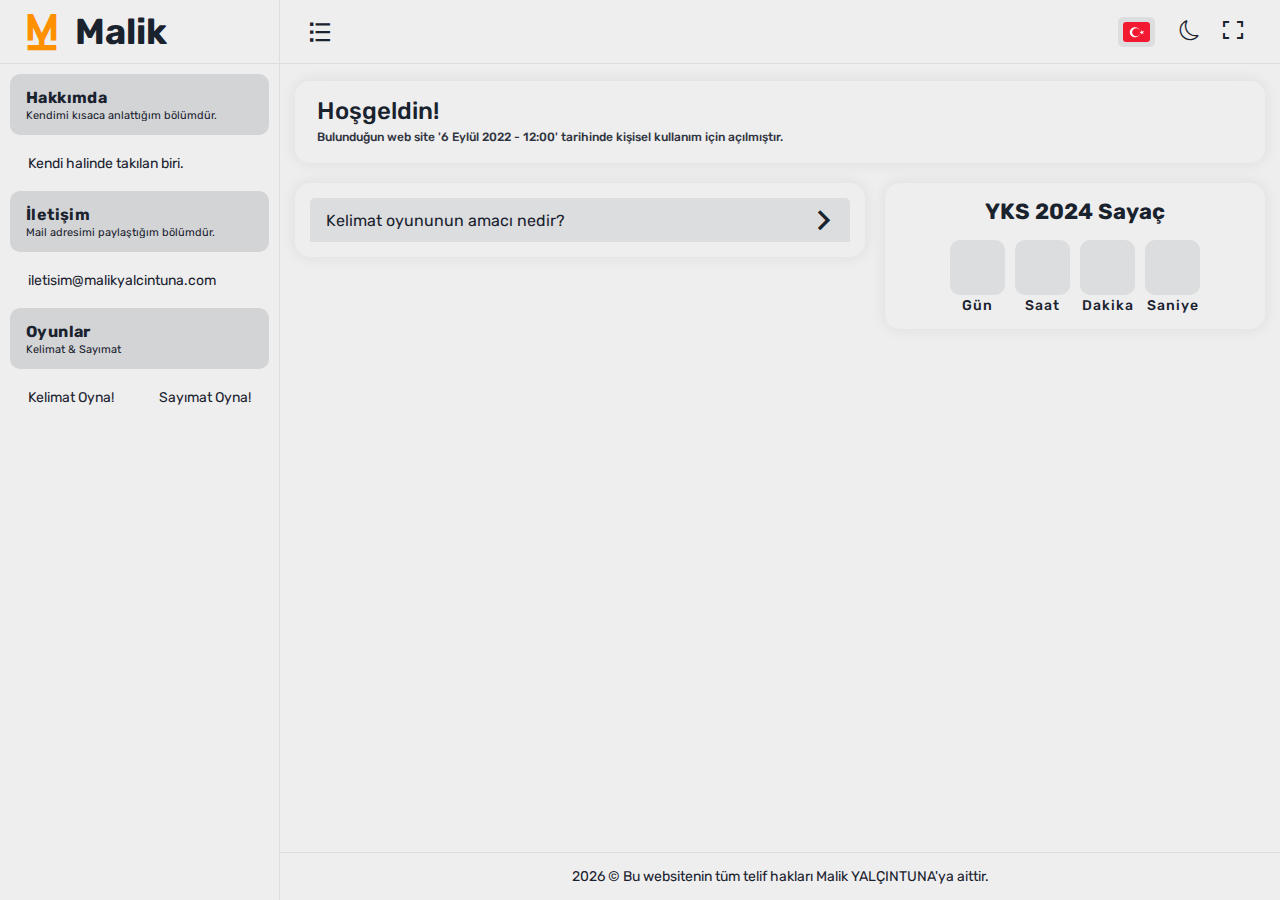
<file: index.html>
<!DOCTYPE html>
<html lang="tr">
    <head>
        <meta http-equiv="Content-Type" content="text/html; charset=UTF-8">
        <meta http-equiv="X-UA-Compatible" content="IE=edge">
        <meta name="viewport" content="width=device-width, initial-scale=1.0">
        <meta name="author" content="Malik YALÇINTUNA">
        <meta name="keywords" content="Web site, Malik, Yalçıntuna, Malik Yalçıntuna">
        <meta name="description" content="Kişisel kullanım için kurulmuştur.">
        <link rel="icon" href="logo.png" type="image/x-icon">
        <title>Malik YALÇINTUNA</title>
        <link href="https://fonts.googleapis.com/css?family=Rubik:400,400i,500,500i,700,700i&amp;display=swap" rel="stylesheet">
        <link href="https://fonts.googleapis.com/css?family=Roboto:300,300i,400,400i,500,500i,700,700i,900&amp;display=swap" rel="stylesheet">
        <link rel="stylesheet" type="text/css" href="malikicon/malikicon.css">
        <link rel="stylesheet" type="text/css" href="flag-icon/flag-icon.css">
        <link rel="stylesheet" href="style.css">
    </head>
    <body>
        <div class="sayfa">
            <div class="baslik">
                <div class="sol-baslik">
                    <div class="hakkimda-durum">
                        <i class="*icon *sirali-liste hakkimda-durum-simge"></i>
                    </div>
                </div>
                <div class="sag-baslik">
                    <ul class="sag-baslik-govde">
                        <li class="sag-baslik-eleman dil-modu">
                            <div class="dil-degistir">
                                <div class="mevcut-dil">
                                    <div class="dil">
                                        <i class="flag-icon"></i>
                                    </div>
                                </div>
                                <div class="dil-sec">
                                    <div class="dil" id="tr" dil-verisi="tr">
                                        <i class="flag-icon flag-icon-tr"></i>
                                        <span class="dil-ismi">Türkçe
                                            <span class="dil-kisaltma">(TR)</span>
                                        </span>
                                    </div>
                                    <div class="dil" id="us" dil-verisi="us">
                                        <i class="flag-icon flag-icon-us"></i>
                                        <span class="dil-ismi">English
                                            <span class="dil-kisaltma">(US)</span>
                                        </span>
                                    </div>
                                </div>
                            </div>
                        </li>
                        <li class="sag-baslik-eleman renk-modu">
                            <div class="renk-degistir">
                                <i class="*icon icon-freen"></i>
                            </div>
                        </li>
                        <li class="sag-baslik-eleman tam-ekran-modu">
                            <div class="tam-ekran-degistir">
                                <i class="*icon *ekrani-buyult"></i>
                            </div>
                        </li>
                    </ul>
                </div>
            </div>
            <div class="govde">
                <div class="hakkimda">
                    <div class="hakkimda-bas-bolge">
                        <a href="" class="hakkimda-bas-bolge-govdesi">
                            <i class="*icon *malik hakkimda-bas-bolge-simgesi"></i>
                            <span class="hakkimda-bas-bolge-yazisi" id="hakkimda-bas-bolge-yazi"></span>
                        </a>
                    </div>
                    <nav class="hakkimda-ana-bolge hakkimda-ana-bolge-ust-bosluk">
                        <ul>
                            <li class="hakkimda-ana-bolge-basligi">
                                <div class="hakkimda-ana-bolge-basliginin-govdesi">
                                    <h6 class="hakkimda-ana-bolge-basliginin-govde-yazisi" id="hakkimda-ana-bolge-basliginin-govde-yazisi-1"></h6>
                                    <p class="hakkimda-ana-bolge-basliginin-govde-aciklamasi" id="hakkimda-ana-bolge-basliginin-govde-aciklamasi-1"></p>
                                </div>
                            </li>
                            <li class="hakkimda-ana-bolge-icerigi">
                                <div class="hakkimda-ana-bolge-iceriginin-govdesi">
                                    <span class="hakkimda-ana-bolge-iceriginin-govde-yazisi" id="hakkimda-ana-bolge-iceriginin-govde-yazisi-1"></span>
                                </div>
                            </li>
                        </ul>
                    </nav>
                    <nav class="hakkimda-ana-bolge">
                        <ul>
                            <li class="hakkimda-ana-bolge-basligi">
                                <div class="hakkimda-ana-bolge-basliginin-govdesi">
                                    <h6 class="hakkimda-ana-bolge-basliginin-govde-yazisi" id="hakkimda-ana-bolge-basliginin-govde-yazisi-2"></h6>
                                    <p class="hakkimda-ana-bolge-basliginin-govde-aciklamasi" id="hakkimda-ana-bolge-basliginin-govde-aciklamasi-2"></p>
                                </div>
                            </li>
                            <li class="hakkimda-ana-bolge-icerigi">
                                <div class="hakkimda-ana-bolge-iceriginin-govdesi">
                                    <span class="hakkimda-ana-bolge-iceriginin-govde-yazisi" id="hakkimda-ana-bolge-iceriginin-govde-yazisi-2"></span>
                                </div>
                            </li>
                        </ul>
                    </nav>
                    <nav class="hakkimda-ana-bolge">
                        <ul>
                            <li class="hakkimda-ana-bolge-basligi">
                                <div class="hakkimda-ana-bolge-basliginin-govdesi">
                                    <h6 class="hakkimda-ana-bolge-basliginin-govde-yazisi" id="oyunlar"></h6>
                                    <p class="hakkimda-ana-bolge-basliginin-govde-aciklamasi" id="oyunlar-aciklama"></p>
                                </div>
                            </li>
                            <li class="hakkimda-ana-bolge-icerigi">
                                <div class="oyunlar">
                                    <a href="kelimat/index.html">
                                        <div class="hakkimda-ana-bolge-iceriginin-govdesi oyun">
                                            <span class="hakkimda-ana-bolge-iceriginin-govde-yazisi" id="oyun-1"></span>
                                        </div>
                                    </a>
                                    <a href="sayimat/index.html">
                                        <div class="hakkimda-ana-bolge-iceriginin-govdesi oyun">
                                            <span class="hakkimda-ana-bolge-iceriginin-govde-yazisi" id="oyun-2"></span>
                                        </div>
                                    </a>
                                </div>
                            </li>
                        </ul>
                    </nav>
                </div>
                <div class="bolum">
                    <div class="icerik">
                        <div class="icerik-sablonu">
                            <div class="bas-icerik">
                                <div class="bas-icerik-govde">
                                    <span class="bas-icerik-baslik" id="bas-icerik-baslik"></span>
                                    <small class="bas-icerik-aciklama" id="bas-icerik-aciklama"></small>
                                </div>
                            </div>
                            <div class="ana-icerik">
                                <div class="sikca-sorulan-sorular">
                                    <div class="sikca-sorulan-sorular-icerik">
                                        <div class="sikca-sorulan-sorular-govde">
                                            <div class="sikca-sorulan-sorular-soru">
                                                <span id="sikca-sorulan-sorular-soru-1"></span>
                                                <i class="*icon *tekli-serit-sag sikca-sorulan-sorular-simge"></i>
                                            </div>
                                            <div class="sikca-sorulan-sorular-cevap">
                                                <span id="sikca-sorulan-sorular-cevap-1"></span>
                                            </div>
                                        </div>
                                    </div>
                                </div>
                                <div class="geri-sayac">
                                    <div class="geri-sayac-govde">
                                        <div class="geri-sayac-icerik">
                                            <h2 class="geri-sayac-baslik" id="geri-sayac-baslik"></h2>
                                            <ul class="geri-sayac-sablon">
                                                <li class="geri-sayac-zaman">
                                                    <span class="geri-sayac-vakit" id="gun"></span>
                                                    <span class="geri-sayac-vakit-ismi" id="geri-sayac-vakit-ismi-1"></span>
                                                </li>
                                                <li class="geri-sayac-zaman">
                                                    <span class="geri-sayac-vakit" id="saat"></span>
                                                    <span class="geri-sayac-vakit-ismi" id="geri-sayac-vakit-ismi-2"></span>
                                                </li>
                                                <li class="geri-sayac-zaman">
                                                    <span class="geri-sayac-vakit" id="dakika"></span>
                                                    <span class="geri-sayac-vakit-ismi" id="geri-sayac-vakit-ismi-3"></span>
                                                </li>
                                                <li class="geri-sayac-zaman">
                                                    <span class="geri-sayac-vakit" id="saniye"></span>
                                                    <span class="geri-sayac-vakit-ismi" id="geri-sayac-vakit-ismi-4"></span>
                                                </li>
                                            </ul>
                                        </div>
                                    </div>
                                </div>
                            </div>
                        </div>
                    </div>
                    <footer class="alt-bilgi">
                        <span id="alt-bilgi-tarih"></span>
                        <script>
                            const tarih = new Date();
                            const alt_bilgi_tarih = document.querySelector("#alt-bilgi-tarih").innerHTML = tarih.getFullYear();
                        </script>
                        <span id="alt-bilgi-yazi"></span>
                    </footer>
                </div>
            </div>
        </div>
        <script src="https://ajax.googleapis.com/ajax/libs/jquery/3.6.3/jquery.min.js"></script>
        <script src="script.js" type="module"></script>
    </body>
</html>
</file>
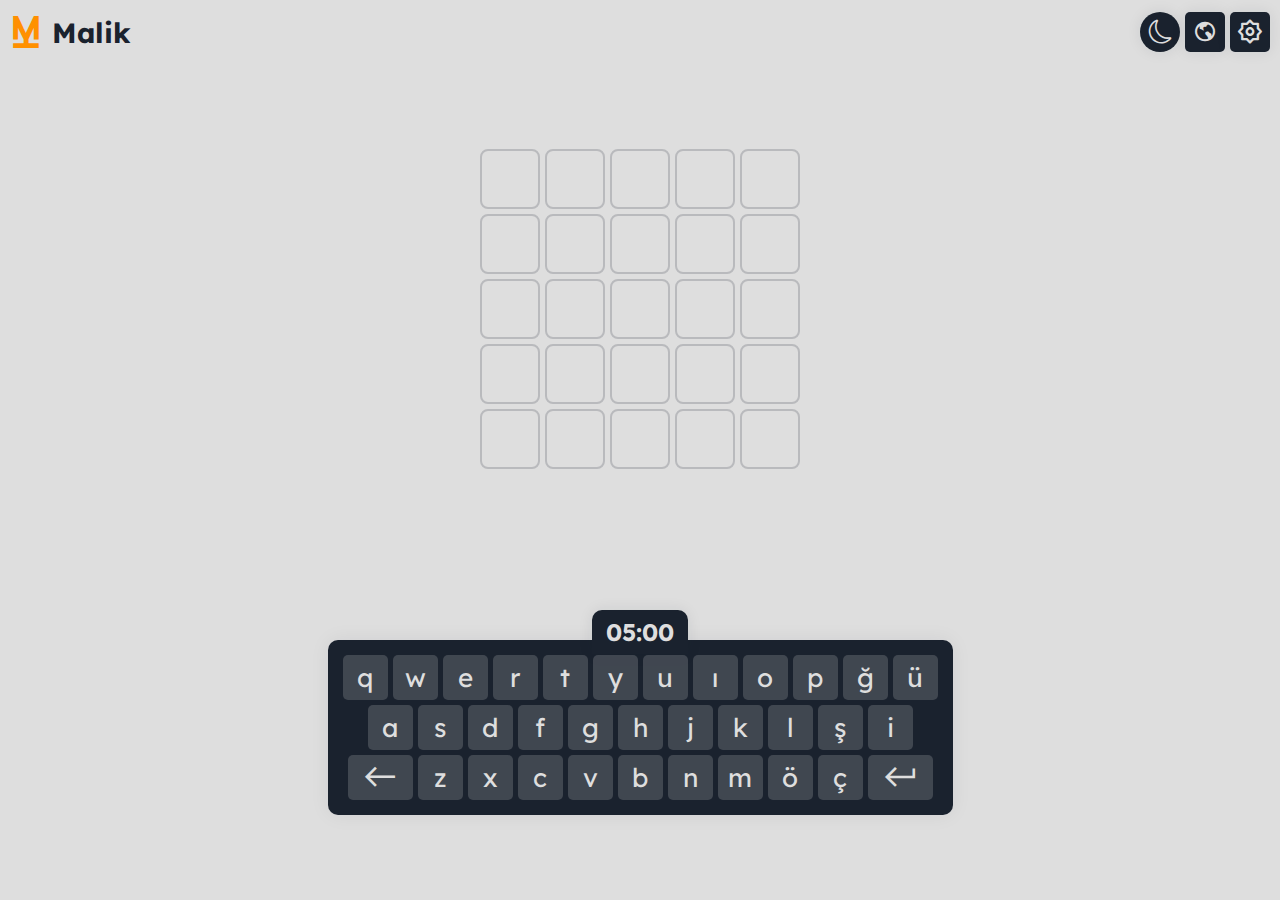
<file: kelimat/index.html>
<html>
    <head>
        <meta charset="UTF-8">
        <meta name="viewport" content="width=device-width, initial-scale=1.0, user-scalable=no">
        <title>Kelimat Oyna!</title>
        <link rel="stylesheet" href="style.css">
        <link rel="stylesheet" type="text/css" href="../malikicon/malikicon.css">
        <link href="https://fonts.googleapis.com/css2?family=Lexend:wght@100;200;300;400;500;600;700;800;900&display=swap" rel="stylesheet">
    </head>
    <body>
        <section class="menu">
            <header>
                <div class="simge *icon *malik"></div>
                <span class="isim">Malik</span>
            </header>
            <nav>
                <button class="renk-modu *icon"></button>
                <button class="nasil-oynanir *icon *dunya"></button>
                <button class="ayarlar *icon *ayarlar"></button>
            </nav>
        </section>
        <section class="icerik">
            <div class="oyun">
                <div class="ipucu"></div>
                <div class="sayimat"></div>
            </div>
            <div class="klavye">
                <div class="sure"></div>
            </div>
        </section>
    </body>
    <div class="Zemin"></div>
    <script src="script.js" type="module"></script>
</html>
</file>
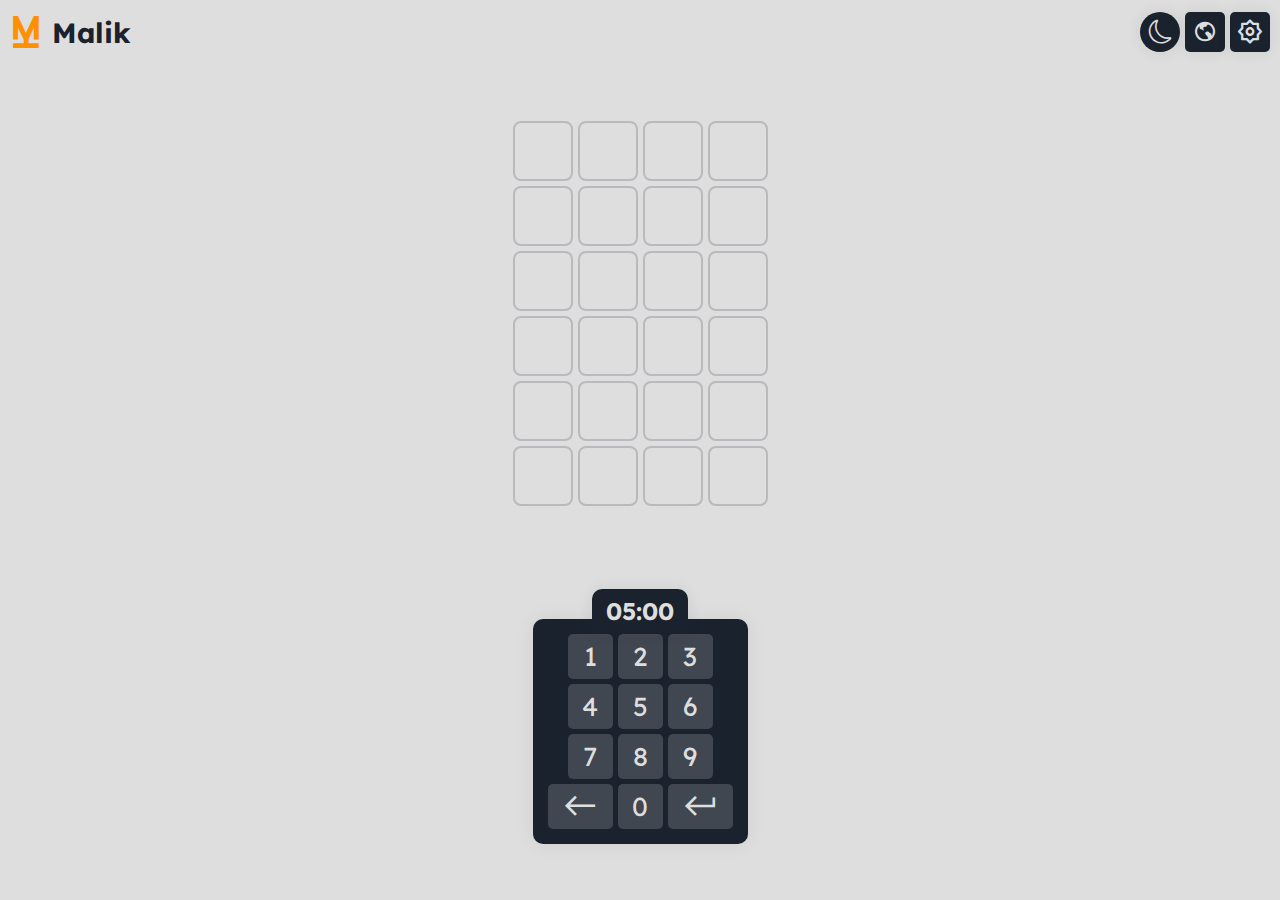
<file: sayimat/index.html>
<html>
    <head>
        <meta charset="UTF-8">
        <meta name="viewport" content="width=device-width, initial-scale=1.0, user-scalable=no">
        <title>Sayımat Oyna!</title>
        <link rel="stylesheet" href="style.css">
        <link rel="stylesheet" type="text/css" href="../malikicon/malikicon.css">
        <link href="https://fonts.googleapis.com/css2?family=Lexend:wght@100;200;300;400;500;600;700;800;900&display=swap" rel="stylesheet">
    </head>
    <body>
        <section class="menu">
            <header>
                <div class="simge *icon *malik"></div>
                <span class="isim">Malik</span>
            </header>
            <nav>
                <button class="renk-modu *icon"></button>
                <button class="nasil-oynanir *icon *dunya"></button>
                <button class="ayarlar *icon *ayarlar"></button>
            </nav>
        </section>
        <section class="icerik">
            <div class="oyun">
                <div class="ipucu"></div>
                <div class="sayimat"></div>
            </div>
            <div class="klavye">
                <div class="sure"></div>
            </div>
        </section>
    </body>
    <div class="Zemin"></div>
    <script src="script.js" type="module"></script>
</html>
</file>
<file: malikicon/malikicon.css>
@font-face {
    font-family: 'malikicon';
    src:url('fontlar/malikicon.eot');
    src:url('fontlar/malikicon.eot') format('embedded-opentype'),
        url('fontlar/malikicon.ttf') format('truetype'),
        url('fontlar/malikicon.woff') format('woff'),
        url('fontlar/malikicon.svg') format('svg');
    font-weight: normal;
    font-style: normal;
    font-display: block;
}

.\*icon {
    /* Fontu kullanırken '!important' anahtar kelimesini kullanınız. */
    font-family: 'malikicon' !important;
    speak: never;
    font-style: normal;
    font-weight: normal;
    font-variant: normal;
    text-transform: none;
    line-height: 1;

    /* Daha iyi işlev için gerekenler; */
    -webkit-font-smoothing: antialiased;
    -moz-osx-font-smoothing: grayscale;
    font-size: 20px;
}

.\*ev:before { content: "\1aa00"; }
.\*koyu-ev:before { content: "\1aa01"; }
.\*koyu-duyuru:before { content: "\1ab01"; }
.\*kablosuz-mikrafon:before { content: "\1ac00"; }
.\*kablosuz-mikrafon1:before { content: "\1ac01"; }
.\*mikrafon:before { content: "\1ac02"; }
.\*koyu-mikrafon:before { content: "\1ac03"; }
.\*mikrafon-yok:before { content: "\1ac04"; }
.\*koyu-mikrafon-yok:before { content: "\1ac05"; }
.\*kulaklik:before { content: "\1ad00"; }
.\*koyu-kulaklik:before { content: "\1ad01"; }
.\*mikrafonlu-kulaklik:before { content: "\1ad02"; }
.\*koyu-mikrafonlu-kulaklik:before { content: "\1ad03"; }
.\*web-kamerasi:before { content: "\1ae00"; }
.\*koyu-web-kamerasi:before { content: "\1ae01"; }
.\*ses:before { content: "\1af00"; }
.\*koyu-ses:before { content: "\1af01"; }
.\*ses-yok:before { content: "\1af02"; }
.\*koyu-ses-yok:before { content: "\1af03"; }
.\*telefon:before { content: "\1ba00"; }
.\*koyu-telefon:before { content: "\1ba01"; }
.\*telefon-yok:before { content: "\1ba02"; }
.\*koyu-telefon-yok:before { content: "\1ba03"; }
.\*telefon-ekle:before { content: "\1ba04"; }
.\*koyu-telefon-ekle:before { content: "\1ba05"; }
.\*telefon-cikar:before { content: "\1ba06"; }
.\*koyu-telefon-cikar:before { content: "\1ba07"; }
.\*giden-telefon:before { content: "\1ba08"; }
.\*koyu-giden-telefon:before { content: "\1ba09"; }
.\*gelen-telefon:before { content: "\1ba10"; }
.\*koyu-gelen-telefon:before { content: "\1ba11"; }
.\*zil:before { content: "\1bb00"; }
.\*koyu-zil:before { content: "\1bb01"; }
.\*kullanici:before { content: "\1bc00"; }
.\*koyu-kullanici:before { content: "\1bc01"; }
.\*not:before { content: "\1bd00"; }
.\*koyu-not:before { content: "\1bd01"; }
.\*hediye:before { content: "\1be00"; }
.\*koyu-hediye:before { content: "\1be01"; }
.\*ayarlar:before { content: "\1bf00"; }
.\*koyu-ayarlar:before { content: "\1bf01"; }
.\*dunya:before { content: "\1ca00"; }
.\*koyu-dunya:before { content: "\1ca01"; }
.\*gunes:before { content: "\1ca02"; }
.\*koyu-gunes:before { content: "\1ca03"; }
.\*ay:before { content: "\1ca04"; }
.\*koyu-ay:before { content: "\1ca05"; }
.\*yildiz:before { content: "\1ca06"; }
.\*koyu-yildiz:before { content: "\1ca07"; }
.\*lira:before { content: "\1cb00"; }
.\*dolar:before { content: "\1cb01"; }
.\*euro:before { content: "\1cb02"; }
.\*sirasiz-liste:before { content: "\1cc00"; }
.\*sirali-liste:before { content: "\1cc01"; }
.\*a-z:before { content: "\1cc02"; }
.\*z-a:before { content: "\1cc03"; }
.\*9:before { content: "\1cc04"; }
.\*0:before { content: "\1cc05"; }
.\*giris:before { content: "\1cd00"; }
.\*cikis:before { content: "\1cd01"; }
.\*gecis-kapali:before { content: "\1cd02"; }
.\*koyu-gecis-kapali:before { content: "\1cd03"; }
.\*gecis-acik:before { content: "\1cd04"; }
.\*koyu-gecis-acik:before { content: "\1cd05"; }
.\*ekrani-buyult:before { content: "\1ce00"; }
.\*ekrani-kucult:before { content: "\1ce01"; }
.\*renkli:before { content: "\1cf00"; }
.\*koyu-renkli:before { content: "\1cf01"; }
.\*renksiz:before { content: "\1cf02"; }
.\*koyu-renksiz:before { content: "\1cf03"; }
.\*zar-1:before { content: "\1da00"; }
.\*koyu-zar-1:before { content: "\1da01"; }
.\*zar-2:before { content: "\1da02"; }
.\*koyu-zar-2:before { content: "\1da03"; }
.\*zar-3:before { content: "\1da04"; }
.\*koyu-zar-3:before { content: "\1da05"; }
.\*zar-4:before { content: "\1da06"; }
.\*koyu-zar-4:before { content: "\1da07"; }
.\*zar-5:before { content: "\1da08"; }
.\*koyu-zar-5:before { content: "\1da09"; }
.\*zar-6:before { content: "\1da10"; }
.\*koyu-zar-6:before { content: "\1da11"; }
.\*whatsapp:before { content: "\1db00"; }
.\*koyu-whatsapp:before { content: "\1db01"; }
.\*youtube:before { content: "\1db02"; }
.\*koyu-youtube:before { content: "\1db03"; }
.\*instagram:before { content: "\1db04"; }
.\*koyu-instagram:before { content: "\1db05"; }
.\*telegram:before { content: "\1db06"; }
.\*koyu-telegram:before { content: "\1db07"; }
.\*messenger:before { content: "\1db08"; }
.\*koyu-messenger:before { content: "\1db09"; }
.\*javascript:before { content: "\1dc00"; }
.\*koyu-javascript:before { content: "\1dc01"; }
.\*css3:before { content: "\1dc02"; }
.\*koyu-css3:before { content: "\1dc03"; }
.\*html5:before { content: "\1dc04"; }
.\*koyu-html5:before { content: "\1dc05"; }
.\*malik:before { content: "\1dd00"; }
.\*yuvarlak-malik:before { content: "\1dd01"; }
.\*koyu-yuvarlak-malik:before { content: "\1dd02"; }
.\*koyu-kare-malik:before { content: "\1dd03"; }
.\*kare-malik:before { content: "\1dd04"; }
.\*tekli-serit-yukari:before { content: "\1de00"; }
.\*tekli-serit-sag:before { content: "\1de01"; }
.\*tekli-serit-asagi:before { content: "\1de02"; }
.\*tekli-serit-sol:before { content: "\1de03"; }
.\*harf_kontrol:before { content: "\1de04"; }
.\*sil:before { content: "\1de05"; }
.\*gonder:before { content: "\1de06"; }
.\*arti:before { content: "\1df00"; }
.\*eksi:before { content: "\1df01"; }
.\*ici-bos-kure:before { content: "\1ea00"; }
.\*ici-dolu-kure:before { content: "\1ea01"; }
</file>
<file: flag-icon/flag-icon.css>
.flag-icon-background,
.flag-icon {
    background-size: contain;
    background-position: 50%;
    background-repeat: no-repeat
}

.flag-icon {
    position: relative;
    display: inline-block;
    width: 1.33333em;
    line-height: 1em
}

.flag-icon:before {
    content: '\00a0'
}

.flag-icon.flag-icon-squared {
    width: 1em
}

.flag-icon-tr {
    background-image: url(tr.svg)
}
.flag-icon-us {
    background-image: url(us.svg)
}
</file>
<file: style.css>
/* Temel */

* {
    margin: 0px;
    padding: 0px;
    box-sizing: border-box;
    list-style-type: none;
    text-decoration: none;
}
body {
    font-size: 14px;
    overflow-x: hidden;
    font-family: Rubik, sans-serif;
}
::selection {
    background-color: var(--secili-metin);
}

/* Renk */

:root {
    --ana-renk-1: #1a222e;--ana-renk-1-05: #1a222e05;--ana-renk-1-10: #1a222e10;--ana-renk-1-15: #1a222e15;--ana-renk-1-20: #1a222e20;--ana-renk-1-25: #1a222e25;--ana-renk-1-30: #1a222e30;--ana-renk-1-35: #1a222e35;--ana-renk-1-40: #1a222e40;--ana-renk-1-45: #1a222e45;--ana-renk-1-50: #1a222e50;--ana-renk-1-55: #1a222e55;--ana-renk-1-60: #1a222e60;--ana-renk-1-65: #1a222e65;--ana-renk-1-70: #1a222e70;--ana-renk-1-75: #1a222e75;--ana-renk-1-80: #1a222e80;--ana-renk-1-85: #1a222e85;--ana-renk-1-90: #1a222e90;--ana-renk-1-95: #1a222e95;
    --ana-renk-2: #ff9000;--ana-renk-2-05: #ff900005;--ana-renk-2-10: #ff900010;--ana-renk-2-15: #ff900015;--ana-renk-2-20: #ff900020;--ana-renk-2-25: #ff900025;--ana-renk-2-30: #ff900030;--ana-renk-2-35: #ff900035;--ana-renk-2-40: #ff900040;--ana-renk-2-45: #ff900045;--ana-renk-2-50: #ff900050;--ana-renk-2-55: #ff900055;--ana-renk-2-60: #ff900060;--ana-renk-2-65: #ff900065;--ana-renk-2-70: #ff900070;--ana-renk-2-75: #ff900075;--ana-renk-2-80: #ff900080;--ana-renk-2-85: #ff900085;--ana-renk-2-90: #ff900090;--ana-renk-2-95: #ff900095;
    --yan-renk-1: #eeeeee;--yan-renk-1-05: #eeeeee05;--yan-renk-1-10: #eeeeee10;--yan-renk-1-15: #eeeeee15;--yan-renk-1-20: #eeeeee20;--yan-renk-1-25: #eeeeee25;--yan-renk-1-30: #eeeeee30;--yan-renk-1-35: #eeeeee35;--yan-renk-1-40: #eeeeee40;--yan-renk-1-45: #eeeeee45;--yan-renk-1-50: #eeeeee50;--yan-renk-1-55: #eeeeee55;--yan-renk-1-60: #eeeeee60;--yan-renk-1-65: #eeeeee65;--yan-renk-1-70: #eeeeee70;--yan-renk-1-75: #eeeeee75;--yan-renk-1-80: #eeeeee80;--yan-renk-1-85: #eeeeee85;--yan-renk-1-90: #eeeeee90;--yan-renk-1-95: #eeeeee95;
    --yan-renk-2: #06090e;--yan-renk-2-05: #06090e05;--yan-renk-2-10: #06090e10;--yan-renk-2-15: #06090e15;--yan-renk-2-20: #06090e20;--yan-renk-2-25: #06090e25;--yan-renk-2-30: #06090e30;--yan-renk-2-35: #06090e35;--yan-renk-2-40: #06090e40;--yan-renk-2-45: #06090e45;--yan-renk-2-50: #06090e50;--yan-renk-2-55: #06090e55;--yan-renk-2-60: #06090e60;--yan-renk-2-65: #06090e65;--yan-renk-2-70: #06090e70;--yan-renk-2-75: #06090e75;--yan-renk-2-80: #06090e80;--yan-renk-2-85: #06090e85;--yan-renk-2-90: #06090e90;--yan-renk-2-95: #06090e95;
    --golge: 0px 0px 15px var(--ana-renk-1-15);
    --a-r-gecis: background-color 0.3s ease;
    --gecis: all 0.3s ease;--ozel-gecis: 0.3s ease;
    --kenarlik: 1px solid var(--ana-renk-1-15);
}
body.kapali-mod {
    --golge: 0px 0px 15px 0px var(--yan-renk-1-10);
    --a-r-gecis: background-color 0.3s ease;
    --gecis: all 0.3s ease;
    --kenarlik: 1px solid var(--yan-renk-1-15);
}
:root {
    --secili-metin: #1a222e50;
    /* Hakkımda */
    --hakkimda-arkaplan-rengi: var(--yan-renk-1);    
    --hakkimda-bas-bolge-arkaplan-rengi: var(--yan-renk-1);
    --hakkimda-bas-bolge-simge-rengi: var(--ana-renk-2);
    --hakkimda-bas-bolge-yazi-rengi: var(--ana-renk-1);
    --hakkimda-ana-bolge-arkaplan-rengi: var(--yan-renk-1);
    --hakkimda-ana-bolge-basliginin-govde-arkaplan-rengi: var(--ana-renk-1-20);
    --hakkimda-ana-bolge-basliginin-govde-yazisinin-yazi-rengi: var(--ana-renk-1);
    --hakkimda-ana-bolge-basliginin-govde-aciklamasinin-yazi-rengi: var(--ana-renk-1);
    --hakkimda-ana-bolge-iceriginin-govde-arkaplan-rengi: var(--yan-renk-1);
    --hakkimda-ana-bolge-iceriginin-govde-tepki-arkaplan-rengi: var(--ana-renk-1-10);
    --hakkimda-ana-bolge-iceriginin-govde-yazisinin-yazi-rengi: var(--ana-renk-1);
    /* Kaydırma Çubuğu */
    --kaydirma-cubugu-a-r: var(--yan-renk-1);
    --kaydirma-cubugu-r: var(--ana-renk-1-60);
    --kaydirma-cubugu-t-r: var(--ana-renk-1);
    /* Başlık */
    --baslik-a-r: var(--yan-renk-1);
    --sol-baslik-menu-durum-t-a-r: var(--ana-renk-1-60);
    --sol-baslik-menu-durum-s-r: var(--ana-renk-1);
    --sag-baslik-renk-degistir-s-r: var(--ana-renk-1);
    --sag-baslik-tam-ekran-degistir-s-r: var(--ana-renk-1);
    /* Dil Değiştir */
    --dil-a-r: var(--ana-renk-1-15);
    --dil-sec-y-r: var(--ana-renk-1);
    --dil-kisaltma-y-r: var(--ana-renk-1);
    --dil-sec-a-r: var(--yan-renk-1);
    --dil-sec-sag-ust-a-r: var(--yan-renk-1);
    --dil-sec-eleman-a-r: var(--yan-renk-1);
    --dil-sec-eleman-t-a-r: var(--yan-renk-1);
    --dil-sec-eleman-t-y-r: var(--ana-renk-2);
    /* Gövde */
    --govde-a-r: var(--yan-renk-1);
    /* Menü */
    --menu-a-r: var(--yan-renk-1);
    --menu-bas-menu-a-r: var(--yan-renk-1);
    --menu-bas-menu-s-r: var(--ana-renk-2);
    --menu-bas-menu-y-r: var(--ana-renk-1);
    --menu-ana-menu-a-r: var(--yan-renk-1);
    --menu-ana-menu-bas-eleman-a-r: var(--ana-renk-1-15);
    --menu-ana-menu-bas-eleman-baslik-y-r: var(--ana-renk-1);
    --menu-ana-menu-bas-eleman-aciklama-y-r: var(--ana-renk-1);
    --menu-ana-menu-ana-eleman-a-r: var(--yan-renk-1);
    --menu-ana-menu-ana-eleman-t-a-r: var(--ana-renk-1-10);
    --menu-ana-menu-ana-eleman-s-r: var(--ana-renk-1);
    --menu-ana-menu-ana-eleman-t-s-r: var(--yan-renk-1);
    --menu-ana-menu-ana-eleman-y-r: var(--ana-renk-1);
    --menu-ana-menu-ana-eleman-t-y-r: var(--yan-renk-1);
    --menu-ana-menu-ana-eleman-rozet-a-r: var(--ana-renk-2);
    --menu-ana-menu-ana-eleman-rozet-y-r: var(--ana-renk-1);
    /* Bölüm */
    --bolum-a-r: var(--yan-renk-1);
    /* İçerik */
    --icerik-a-r: var(--yan-renk-1);
    /* Baş İçerik */
    --bas-icerik-a-r: var(--yan-renk-1);
    --bas-icerik-govde-y-r: var(--ana-renk-1);
    --bas-icerik-acikalam-y-r: var(--ana-renk-1);
    --bas-icerik-buton-arkaplan-rengi: transparent;
    --bas-icerik-buton-yazi-rengi: var(--ana-renk-1);
    --bas-icerik-buton-kenarlik: 2px solid var(--ana-renk-1);
    --bas-icerik-etkin-buton-arkaplan-rengi: var(--ana-renk-1);
    --bas-icerik-etkin-buton-yazi-rengi: var(--yan-renk-1);
    --bas-icerik-etkin-buton-kenarlik: 2px solid transparent;
    /* Sıkça Sorulan Sorular */
    --sikca-sorulan-sorular-a-r: var(--yan-renk-1);
    --sikca-sorulan-sorular-baslik-y-r: var(--ana-renk-1);
    --sikca-sorulan-sorular-soru-a-r: var(--ana-renk-1-15);
    --sikca-sorulan-sorular-soru-y-r: var(--ana-renk-1);
    --sikca-sorulan-sorular-cevap-a-r: var(--ana-renk-1-60);
    --sikca-sorulan-sorular-cevap-y-r: var(--ana-renk-1);
    /* Geri Sayaç */
    --geri-sayac-a-r: var(--yan-renk-1);
    --geri-sayac-baslik-y-r: var(--ana-renk-1);
    --geri-sayac-vakit-a-r: var(--ana-renk-1-15);
    --geri-sayac-vakit-y-r: var(--ana-renk-1);
    --geri-sayac-vakit-ismi-y-r: var(--ana-renk-1);
    /* Alt Bilgi */
    --alt-bilgi-a-r: var(--yan-renk-1);
    --alt-bilgi-y-r: var(--ana-renk-1);
}
body.kapali-mod {
    --secili-metin: #ffffff50;
    /* Hakkımda */
    --hakkimda-arkaplan-rengi: var(--ana-renk-1);    
    --hakkimda-bas-bolge-arkaplan-rengi: var(--ana-renk-1);
    --hakkimda-bas-bolge-simge-rengi: var(--ana-renk-2);
    --hakkimda-bas-bolge-yazi-rengi: var(--yan-renk-1);
    --hakkimda-ana-bolge-arkaplan-rengi: var(--ana-renk-1);
    --hakkimda-ana-bolge-basliginin-govde-arkaplan-rengi: var(--yan-renk-1-20);
    --hakkimda-ana-bolge-basliginin-govde-yazisinin-yazi-rengi: var(--yan-renk-1);
    --hakkimda-ana-bolge-basliginin-govde-aciklamasinin-yazi-rengi: var(--yan-renk-1);
    --hakkimda-ana-bolge-iceriginin-govde-arkaplan-rengi: var(--ana-renk-1);
    --hakkimda-ana-bolge-iceriginin-govde-tepki-arkaplan-rengi: var(--yan-renk-1-10);
    --hakkimda-ana-bolge-iceriginin-govde-yazisinin-yazi-rengi: var(--yan-renk-1);
    /* Kaydırma Çubuğu */
    --kaydirma-cubugu-a-r: var(--ana-renk-1);
    --kaydirma-cubugu-r: var(--yan-renk-1-60);
    --kaydirma-cubugu-t-r: var(--yan-renk-1);
    /* Başlık */
    --baslik-a-r: var(--ana-renk-1);
    --sol-baslik-menu-durum-t-a-r: var(--yan-renk-1-60);
    --sol-baslik-menu-durum-s-r: var(--yan-renk-1);
    --sag-baslik-renk-degistir-s-r: var(--yan-renk-1);
    --sag-baslik-tam-ekran-degistir-s-r: var(--yan-renk-1);
    /* Dil Değiştir */
    --dil-a-r: var(--yan-renk-1-15);
    --dil-sec-y-r: var(--yan-renk-1);
    --dil-kisaltma-y-r: var(--yan-renk-1);
    --dil-sec-a-r: var(--ana-renk-1);
    --dil-sec-sag-ust-a-r: var(--ana-renk-1);
    --dil-sec-eleman-a-r: var(--ana-renk-1);
    --dil-sec-eleman-t-a-r: var(--an-renk-1);
    --dil-sec-eleman-t-y-r: var(--ana-renk-2);
    /* Gövde */
    --govde-a-r: var(--ana-renk-1);
    /* Menü */
    --menu-a-r: var(--ana-renk-1);
    --menu-bas-menu-a-r: var(--ana-renk-1);
    --menu-bas-menu-s-r: var(--ana-renk-2);
    --menu-bas-menu-y-r: var(--yan-renk-1);
    --menu-ana-menu-a-r: var(--ana-renk-1);
    --menu-ana-menu-bas-eleman-a-r: var(--yan-renk-1-15);
    --menu-ana-menu-bas-eleman-baslik-y-r: var(--yan-renk-1);
    --menu-ana-menu-bas-eleman-aciklama-y-r: var(--yan-renk-1);
    --menu-ana-menu-ana-eleman-a-r: var(--ana-renk-1);
    --menu-ana-menu-ana-eleman-t-a-r: var(--yan-renk-1-10);
    --menu-ana-menu-ana-eleman-s-r: var(--yan-renk-1);
    --menu-ana-menu-ana-eleman-t-s-r: var(--ana-renk-1);
    --menu-ana-menu-ana-eleman-y-r: var(--yan-renk-1);
    --menu-ana-menu-ana-eleman-t-y-r: var(--ana-renk-1);
    --menu-ana-menu-ana-eleman-rozet-a-r: var(--ana-renk-2);
    --menu-ana-menu-ana-eleman-rozet-y-r: var(--yan-renk-1);
    /* Bölüm */
    --bolum-a-r: var(--ana-renk-1);
    /* İçerik */
    --icerik-a-r: var(--ana-renk-1);
    /* Baş İçerik */
    --bas-icerik-a-r: var(--ana-renk-1);
    --bas-icerik-govde-y-r: var(--yan-renk-1);
    --bas-icerik-acikalam-y-r: var(--yan-renk-1);
    --bas-icerik-buton-arkaplan-rengi: transparent;
    --bas-icerik-buton-yazi-rengi: var(--yan-renk-1);
    --bas-icerik-buton-kenarlik: 2px solid var(--yan-renk-1);
    --bas-icerik-etkin-buton-arkaplan-rengi: var(--yan-renk-1);
    --bas-icerik-etkin-buton-yazi-rengi: var(--ana-renk-1);
    --bas-icerik-etkin-buton-kenarlik: 2px solid transparent;
    /* Sıkça Sorulan Sorular */
    --sikca-sorulan-sorular-a-r: var(--ana-renk-1);
    --sikca-sorulan-sorular-baslik-y-r: var(--yan-renk-1);
    --sikca-sorulan-sorular-soru-a-r: var(--yan-renk-1-15);
    --sikca-sorulan-sorular-soru-y-r: var(--yan-renk-1);
    --sikca-sorulan-sorular-cevap-a-r: var(--yan-renk-1-60);
    --sikca-sorulan-sorular-cevap-y-r: var(--yan-renk-1);
    /* Geri Sayaç */
    --geri-sayac-a-r: var(--ana-renk-1);
    --geri-sayac-baslik-y-r: var(--yan-renk-1);
    --geri-sayac-vakit-a-r: var(--yan-renk-1-15);
    --geri-sayac-vakit-y-r: var(--yan-renk-1);
    --geri-sayac-vakit-ismi-y-r: var(--yan-renk-1);
    /* Alt Bilgi */
    --alt-bilgi-a-r: var(--ana-renk-1);
    --alt-bilgi-y-r: var(--yan-renk-1);
}

/* Kaydırma Çubuğu */

::-webkit-scrollbar {
    width: 8px;
    height: 8px;
}
::-webkit-scrollbar-track {
    background: var(--kaydirma-cubugu-a-r);
}
::-webkit-scrollbar-thumb {
    background: var(--kaydirma-cubugu-r);
    transition: all 0.3s ease;
}
::-webkit-scrollbar-thumb:hover {
    background: var(--kaydirma-cubugu-t-r);
}

/* Sayfa */

.sayfa {
    position: relative;
    overflow: hidden;
}

/* Başlık */

.baslik {
    background-color: var(--baslik-a-r);    
    border-bottom: var(--kenarlik);
    transition: var(--gecis);
    width: calc(100% - 280px);
    max-width: 100vw;
    height: 64px;
    margin-left: 280px;
    padding: 10px 25px;
    position: fixed;
    top: 0px;
    display: flex;
    justify-content: space-between;
    flex-direction: row;
    align-items: center;
    z-index: 5;
}
.baslik.hakkimda-kapat {
    transition: var(--gecis);
    width: 100%;
    margin-left: 0px;
}
.baslik .sol-baslik {
    transition: var(--gecis);
    width: auto;
    position: relative;
    display: flex;
}
.baslik .sol-baslik .hakkimda-durum {
    transition: var(--gecis);
    padding: 5px;
    width: 30px;
    height: 30px;
    cursor: pointer;
    display: inline-block;
}
.baslik .sol-baslik .hakkimda-durum:hover:before {
    content: "";
    background-color: var(--sol-baslik-menu-durum-t-a-r);
    transition: var(--gecis);
    width: 42px;
    height: 42px;
    border-radius: 100%;
    position: absolute;
    left: -6px;
    top: -6px;
}
.baslik .sol-baslik .hakkimda-durum .hakkimda-durum-simge {
    color: var(--sol-baslik-menu-durum-s-r);
    transition: var(--gecis);
}
.baslik .sag-baslik {
    width: auto;
}
.baslik .sag-baslik .sag-baslik-govde {
    display: flex;
    transition: var(--gecis);
    align-items: center;
    justify-content: flex-end;
}
.baslik .sag-baslik .sag-baslik-govde .sag-baslik-eleman {
    transition: var(--gecis);
    padding: 6px 12px;
    display: inline-block;
    position: relative;
}
.baslik .sag-baslik .sag-baslik-govde .sag-baslik-eleman.renk-modu .renk-degistir {
    cursor: pointer;
    transition: var(--gecis);
    width: 20px;
    text-align: center;
}
.baslik .sag-baslik .sag-baslik-govde .sag-baslik-eleman.renk-modu .renk-degistir i {
    color: var(--sag-baslik-renk-degistir-s-r);
    transition: var(--gecis);
}
.baslik .sag-baslik .sag-baslik-govde .sag-baslik-eleman.tam-ekran-modu .tam-ekran-degistir {
    cursor: pointer;
    padding-right: 0px;
    transition: var(--gecis);
}
.baslik .sag-baslik .sag-baslik-govde .sag-baslik-eleman.tam-ekran-modu .tam-ekran-degistir i {
    color: var(--sag-baslik-tam-ekran-degistir-s-r);
    transition: var(--gecis);
}

/* Dil Modu */

.dil-degistir {
    background-color: var(--dil-a-r);
    width: auto;
    height: auto;
    border-radius: 5px;
    padding: 5px 5px;
    transition: var(--gecis);
}
.mevcut-dil {
    cursor: pointer;
    text-transform: uppercase;
    overflow: hidden;
}
.dil-sec {
    cursor: pointer;
    display: none;
}
.dil {
    display: flex;
    align-items: center;
}
.dil i {
    font-size: 20px;
}
.dil-ismi {
    color: var(--dil-sec-y-r);
    transition: var(--gecis);
    display: inline-flex;
    margin-left: 5px;
    font-size: 14px;
    font-weight: 500;
}
.dil-kisaltma {
    color: var(--dil-kisaltma-y-r);
    transition: var(--gecis);
    font-weight: 400;
    margin-left: 5px
}
.op-01 {
    opacity: 0.1 !important;
}
.flag-icon {
    border-radius: 3px;
}
.dil-degistir.dil-aktif .dil-sec {
    background-color: var(--dil-sec-a-r);
    transition: var(--gecis);
    box-shadow: var(--golge);
    display: block;
    position: absolute;
    border-radius: 5px;
    top: 48px;
    right: 12px;
}
.dil-degistir.dil-aktif .dil-sec:before {
    background-color: var(--dil-sec-sag-ust-a-r);
    transition: var(--gecis);
    width: 10px;
    height: 10px;
    content: "";
    border-radius: 100%;
    top: -5px;
    position: absolute;
    right: 18px;
    z-index: -1;
}
.dil-sec .dil {
    background-color: var(--dil-sec-eleman-a-r);
    transition: var(--gecis);
    padding: 10px 15px;
    display: -webkit-box;
    display: -ms-flexbox;
    display: flex
}
.dil-sec .dil:hover {
    background-color: var(--dil-sec-eleman-t-a-r);
}
.dil-sec .dil:hover span {
    color: var(--dil-sec-eleman-t-y-r);
    transition: var(--gecis);
}

/* Gövde */

.govde {
    background-color: var(--govde-a-r);
    transition: var(--gecis);
}

/* Hakkımda */

.hakkimda {
    background-color: var(--hakkimda-arkaplan-rengi);
    border-right: var(--kenarlik);
    transition: var(--gecis);
    position: fixed;
    top: 0px;
    z-index: 5;
    height: auto;
    line-height: inherit;
    width: 280px;
    text-align: left;
    height: 100vh;
    overflow: auto;
}
.hakkimda.hakkimda-kapat {
    transition: var(--gecis);
    margin-left: -280px;
}
.hakkimda-bas-bolge {
    background-color: var(--hakkimda-bas-bolge-arkaplan-rengi);
    border-bottom: var(--kenarlik);
    transition: var(--gecis);
    padding: 0px 24px;
    height: 64px;
    display: flex;
    align-items: center;
}
.hakkimda-bas-bolge-govdesi {
    transition: var(--gecis);
    display: flex;
    align-items: center;
}
i.hakkimda-bas-bolge-simgesi {
    color: var(--hakkimda-bas-bolge-simge-rengi);
    transition: var(--gecis);
    font-size: 36px;
}
.hakkimda-bas-bolge-yazisi {
    color: var(--hakkimda-bas-bolge-yazi-rengi);
    transition: var(--gecis);
    font-size: 36px;
    font-weight: 700;
    margin-left: 15px;
}
.hakkimda-ana-bolge {
    background-color: var(--hakkimda-ana-bolge-arkaplan-rengi);
    transition: var(--gecis);
    margin: 5px;
    padding: 0px;
}
.hakkimda-ana-bolge-ust-bosluk {
    padding-top: 5px;
}
.hakkimda-ana-bolge-basligi {
    transition: var(--gecis);
    padding-bottom: 6px;
    margin: 0px 5px;
}
.hakkimda-ana-bolge-basliginin-govdesi {
    background-color: var(--hakkimda-ana-bolge-basliginin-govde-arkaplan-rengi);
    transition: var(--gecis);
    padding: 14px 16px;
    border-radius: 10px;
    white-space: nowrap;
    overflow: hidden;
    text-overflow: ellipsis;
}
.hakkimda-ana-bolge-basliginin-govde-yazisi {
    color: var(--hakkimda-ana-bolge-basliginin-govde-yazisinin-yazi-rengi);
    transition: var(--gecis);
    margin-bottom: 3px;
    letter-spacing: 0.40px;
    font-size: 16px;
}
.hakkimda-ana-bolge-basliginin-govde-aciklamasi {
    color: var(--hakkimda-ana-bolge-basliginin-govde-aciklamasinin-yazi-rengi);
    transition: var(--gecis);
    font-size: 11px;
    margin-bottom: 0;
    line-height: 1;
    width: 100%;
    overflow: hidden;
    text-overflow: ellipsis;
}
.hakkimda-ana-bolge-icerigi {
    transition: var(--gecis);
    display: flex;
    flex-direction: column;
    margin: 0px 5px;
    position: relative;
}
.hakkimda-ana-bolge-iceriginin-govdesi {
    background-color: var(--hakkimda-ana-bolge-iceriginin-govde-arkaplan-rengi);
    transition: var(--gecis);
    text-decoration: none;
    margin: 2px 2px;
    padding: 12px 16px;
    border-radius: 15px;
    display: flex;
    justify-content: space-between;
    align-items: center;
    position: relative;
}
.oyunlar {
    display: flex;
    flex-direction: row;
    justify-content: space-between;
    align-items: center;
    width: 100%;
}
.oyun {
    width: max-content;
    outline: none;
    text-align: center;
    cursor: pointer;
}
.hakkimda-ana-bolge-iceriginin-govdesi:hover {
    background-color: var(--hakkimda-ana-bolge-iceriginin-govde-tepki-arkaplan-rengi);
    transition: var(--gecis);
}
.hakkimda-ana-bolge-iceriginin-govde-yazisi {
    color: var(--hakkimda-ana-bolge-iceriginin-govde-yazisinin-yazi-rengi);
    transition: var(--gecis);
}

/* Bölüm */

.bolum {
    background-color: var(--bolum-a-r);
    transition: var(--gecis);
    min-height: 100vh;
    display:flex;
    flex-direction: column;
    justify-content: space-between;
    margin-left: 280px;
}
.hakkimda.hakkimda-kapat ~ .bolum {
    transition: var(--gecis);
    margin-left: 0px;
}

/* Baş İçerik */

.bas-icerik {
    background-color: var(--bas-icerik-a-r);
    box-shadow: var(--golge);
    transition: var(--gecis);
    display: flex;
    align-items: center;
    justify-content: space-between;
    align-items: center;
    border-radius: 15px;
    -ms-flex-wrap: wrap;
    flex-wrap: wrap;
    list-style: none;
    padding: 16px 22px;
    -webkit-box-align: center;
    -ms-flex-align: center;
    align-items: center;
    -webkit-box-pack: end;
    -ms-flex-pack: end;
    margin: 0px 0px 20px 0px;
}
.bas-icerik-govde {
    color: var(--bas-icerik-govde-y-r);
    transition: var(--gecis);
    padding-right: 20px;
    font-weight: 500;
    font-size: 24px;
    margin-top: 0;
    margin-bottom: 0;
}
.bas-icerik-aciklama {
    color: var(--bas-icerik-acikalam-y-r);
    transition: var(--gecis);
    display: block;
    font-size: 12px;
    margin-bottom: 3px;
    margin-top: 5px;
    opacity: 0.9;
}
.bas-icerik-buton {
    background-color: var(--bas-icerik-buton-arkaplan-rengi);
    color: var(--bas-icerik-buton-yazi-rengi);
    border: var(--bas-icerik-buton-kenarlik);
    border-radius: 5px;
    padding: 10px 15px;
    outline: none;
    cursor: pointer;
    transition: all 0.2s;
    font-weight: bold;
    text-decoration: none;
}
.bas-icerik-buton:hover {
    background-color: var(--bas-icerik-etkin-buton-arkaplan-rengi);
    color: var(--bas-icerik-etkin-buton-yazi-rengi);
    border:  var(--bas-icerik-etkin-buton-kenarlik);
}
@media screen and (max-width: 450px) {
    .bas-icerik-buton {
        margin-top: 10px;
        padding: 5px 10px;
        font-size: 10px;
    }
}
@media screen and (max-width: 500px) {
    .bas-icerik-govde {
        font-size: 22px;
    }    
    .bas-icerik-aciklama {
        font-size: 10px;
    }
}
@media screen and (max-width: 600px) {
    .bas-icerik-buton {
        padding: 8px 13px;
        font-size: 12px;
    }
}

/* Ana İçerik */

.bolum .icerik {
    background-color: var(--icerik-a-r);
    transition: var(--gecis);
    padding: 0 15px 30px 15px;
    position: relative;
    display: initial;
    margin-top: 81px;
}
.ana-icerik {
    display: flex;
    justify-content: space-between;
    align-items: flex-start;
}
@media screen and (max-width: 600px) {
    .ana-icerik {
        flex-direction: column;
    }
}

/* Sıkça Sorulan Sorular */

.sikca-sorulan-sorular {
    background-color: var(--sikca-sorulan-sorular-a-r);
    box-shadow: var(--golge);
    transition: var(--gecis);
    width: 60%;
    padding: 15px;
    border-radius: 15px;
    margin-right: 10px;
}
.sikca-sorulan-sorular-icerik {
    transition: var(--gecis);
}
.sikca-sorulan-sorular-govde {
    transition: var(--gecis);
    margin: 10px 0px;
}
.sikca-sorulan-sorular-govde:first-child {
    transition: var(--gecis);
    margin-top: 0px;
}
.sikca-sorulan-sorular-govde:last-child {
    transition: var(--gecis);
    margin-bottom: 0px;
}
.sikca-sorulan-sorular-soru {
    background-color: var(--sikca-sorulan-sorular-soru-a-r);
    transition: var(--gecis);
    color: var(--sikca-sorulan-sorular-soru-y-r);
    padding: 12px 16px;
    border-radius: 5px 5px 0px 0px;
    font-size: 16px;
    display: flex;
    justify-content: space-between;
    align-items: center;
    cursor: pointer;
}
.sikca-sorulan-sorular-cevap {
    border-right: var(--kenarlik);
    border-bottom: var(--kenarlik);
    border-left: var(--kenarlik);
    transition: color var(--ozel-gecis);
    color: var(--sikca-sorulan-sorular-cevap-y-r);
    display: none;
    padding: 10px 16px;
    border-radius: 0px 0px 5px 5px;
    overflow: auto;
    font-size: 14px;
}

/* Geri Sayaç */

.geri-sayac {
    background-color: var(--geri-sayac-a-r);
    box-shadow: var(--golge);
    transition: var(--gecis);
    border-radius: 15px;
    width: 40%;
    margin-left: 10px;
    display: flex;
    align-items: center;
    justify-content: center;
}
.geri-sayac-govde {
    display: flex;
    flex-direction: column;
}
.geri-sayac-baslik {
    color: var(--geri-sayac-baslik-y-r);
    transition: var(--gecis);
    font-size: 26px;
    text-align: center;
    margin: 15px 0px;
}
.geri-sayac-icerik {
    transition: var(--gecis);
}
.geri-sayac-sablon {
    display: flex;
    flex-wrap: wrap;
    justify-content: center;
    margin: 15px 0px;
    gap: 10px 0px !important;
}
.geri-sayac-zaman {
    transition: var(--gecis);
    display: flex;
    flex-direction: column;
    align-items: center;
    justify-content: center;
    margin: 0px 5px;
}
.geri-sayac-vakit {
    background-color: var(--geri-sayac-vakit-a-r);
    transition: var(--gecis);
    color: var(--geri-sayac-vakit-y-r);
    display: flex;
    justify-content: center;
    align-items: center;
    border-radius: 10px;
    font-weight: 500;
    width: 60px;
    height: 60px;
    font-size: 22px;
}
.geri-sayac-vakit-ismi {
    color: var(--geri-sayac-vakit-ismi-y-r);
    transition: var(--gecis);
    font-size: 16px;
    font-weight: 500;
    margin-top: 2px;
    letter-spacing: 1px;
}

/* Alt Bilgi */

.alt-bilgi {
    background-color: var(--alt-bilgi-a-r);
    color: var(--alt-bilgi-y-r);
    border-top: var(--kenarlik);
    transition: var(--gecis);
    margin: 0px;
    padding: 0px;
    width: 100%;
    text-align: center;
    padding: 15px;
    bottom: 0;
    left: 0;
}

/* Sayfa Uyumu */

@media screen and (max-width: 2048px) {
    .sikca-sorulan-sorular {
        width: 60% !important;
    }
    .geri-sayac {
        width: 40% !important;
    }
    .geri-sayac-baslik {
        font-size: 26px !important;
    }
    .geri-sayac-zaman {
        margin: 0px 15px !important;
    }
    .geri-sayac-vakit {
        width: 65px !important;
        height: 65px !important;
        font-size: 26px !important;
    }
    .geri-sayac-vakit-ismi {
        font-size: 18px !important;
    }
}
@media screen and (max-width: 1450px) {
    .sikca-sorulan-sorular {
        width: 60% !important;
    }
    .geri-sayac {
        width: 40% !important;
    }
    .geri-sayac-baslik {
        font-size: 22px !important;
    }
    .geri-sayac-zaman {
        margin: 0px 5px !important;
    }
    .geri-sayac-vakit {
        width: 55px !important;
        height: 55px !important;
        font-size: 22px !important;
    }
    .geri-sayac-vakit-ismi {
        font-size: 14px !important;
    }
}
@media screen and (max-width: 1024px) {
    .sikca-sorulan-sorular {
        width: 60% !important;
    }
    .sikca-sorulan-sorular-soru {
        font-size: 14px !important;
    }
    .sikca-sorulan-sorular-cevap {
        font-size: 12px !important;
    }
    .geri-sayac {
        width: 40% !important;
    }
    .geri-sayac-baslik {
        font-size: 20px !important;
    }
    .geri-sayac-zaman {
        margin: 0px 3px !important;
    }
    .geri-sayac-vakit {
        width: 50px !important;
        height: 50px !important;
        font-size: 18px !important;
    }
    .geri-sayac-vakit-ismi {
        font-size: 12px !important;
    }
}
@media screen and (max-width: 900px) {
    .hakkimda ~ .bolum,
    .baslik {
        margin-left: 0px;
        width: 100%;
    }
}
@media screen and (max-width: 768px) {
    .geri-sayac-baslik {
        font-size: 18px !important;
    }
    .geri-sayac-vakit {
        width: 50px !important;
        height: 50px !important;
        font-size: 18px !important;
    }
    .geri-sayac-vakit-ismi {
        font-size: 12px !important;
    }
}
@media screen and (max-width: 700px) {
    .sikca-sorulan-sorular-soru {
        font-size: 12px !important;
        padding: 8px 12px !important;
    }
    .sikca-sorulan-sorular-simge {
        font-size: 12px !important;
        padding: 6px 12px !important;
    }
    .sikca-sorulan-sorular-cevap {
        font-size: 10px !important;
        padding-left: 12px !important;
        padding-right: 12px !important;
        transition: none !important;
    }
    .geri-sayac-baslik {
        font-size: 16px !important;
    }
    .geri-sayac-zaman {
        margin: 0px 3px !important;
    }
    .geri-sayac-vakit {
        width: 45px !important;
        height: 45px !important;
        font-size: 16px !important;
    }
    .geri-sayac-vakit-ismi {
        font-size: 10px !important;
    }
}
@media screen and (max-width: 600px) {
    .sikca-sorulan-sorular {
        width: 100% !important;
        margin: 0px !important;
    }
    .geri-sayac {
        width: 100% !important;
        margin: 10px 0px 0px 0px !important;
    }
    .geri-sayac-baslik {
        font-size: 24px !important;
    }
    .geri-sayac-zaman {
        margin: 0px 15px !important;
    }
    .geri-sayac-vakit {
        width: 50px !important;
        height: 50px !important;
        font-size: 18px !important;
    }
    .geri-sayac-vakit-ismi {
        font-size: 12px !important;
    }
}
@media screen and (max-width: 450px) {
    .alt-bilgi {
        font-size: 12px;
    }
    .geri-sayac-baslik {
        font-size: 22px !important;
    }
    .geri-sayac-zaman {
        margin: 0px 10px !important;
    }
    .geri-sayac-vakit {
        width: 45px !important;
        height: 45px !important;
        font-size: 16px !important;
    }
    .geri-sayac-vakit-ismi {
        font-size: 10px !important;
    }
}
@media screen and (max-width: 300px) {
    * {
        display: none;
    }
}





































/* Uyarı Sistemi */

.uyari_paketi {
    max-height: 100vh;
    max-width: 320px;
    pointer-events: none;
    position: fixed;
    width: 100%;
    z-index: 9999;
    transition: all 0.5s;
}
.uyari_paketi > * {
    pointer-events: auto;
}
.uyari {
    width: 100%;
    padding: 10px;
    border-radius: 5px;
    align-items: center;
    box-sizing: border-box;
    overflow: hidden;
    position: relative;
    text-decoration: none;
    display: flex;
    flex-direction: row;
    text-align: left;
}
.uyari_simge {
    width: 32px;
    height: 32px;
    font-size: 16px;
    align-items: center;
    display: flex;
    flex-shrink: 0;
    justify-content: center;
    margin-right: 12px;
    transition: all 0.5s;
}
.uyari_icerik_paketi {
    max-width: 75%;
}
.uyari_icerik_baslik {
    font-size: 20px;
    font-weight: 700;
    transition: all 0.5s;
}
.uyari_icerik_metin {
    font-size: 14px;
    font-weight: 300;
    transition: all 0.5s;
}
.uyari_kapat_dugmesi {
    width: 16px;
    height: 16px;
    align-items: center;
    cursor: pointer;
    display: flex;
    justify-content: center;
    position: absolute;
    right: 12px;
    top: 12px;
    user-select: none;
}
.uyari_kapat_dugmesi * {
    pointer-events: none;
}

.uyari_solmus_efekt_bas {
    opacity: 0;
    will-change: opacity;
}
.uyari_solmus_efekt_son {
    opacity: 1;
}
.uyari_kayma_efekt_bas {
    opacity: 0;
    will-change: opacity;
}
.uyari_kayma_efekt_son {
    opacity: 1;
}

.konum-x-ekseni {
    left: 50%;
    transform: translateX(-50%);
}
.konum-x-ekseni.konum-yukari .uyari {
    margin-top: var(--bosluk);
}
.konum-x-ekseni.konum-yukari .uyari_kayma_efekt_bas {
    transform: translateX(0px);
}
.konum-x-ekseni.konum-yukari .uyari_kayma_efekt_son {
    opacity: 1;
    transform: translate(0px, 0px);
}
.konum-x-ekseni.konum-asagi .uyari {
    margin-bottom: var(--bosluk);
}
.konum-x-ekseni.konum-asagi .uyari_kayma_efekt_bas {
    transform: translateX(0px);
}
.konum-x-ekseni.konum-asagi .uyari_kayma_efekt_son {
    opacity: 1;
    transform: translate(0px, 0px);
}
.konum-y-ekseni {
    top: 50%;
    transform: translateY(-50%);
}
.konum-y-ekseni.konum-sag .uyari_kayma_efekt_son {
    opacity: 1;
    transform: translate(0px, 0px);
}
.konum-y-ekseni.konum-sol .uyari_kayma_efekt_son {
    opacity: 1;
    transform: translate(0px, 0px);
}
.konum-y-ekseni .uyari {
    margin-top: var(--bosluk);
}
.konum-yukari {
    top: 0px;
}
.konum-yukari .uyari {
    margin-top: var(--bosluk);
}
.konum-sag {
    right: 0px;
}
.konum-sag .uyari_kayma_efekt_bas {
    transform: translateX(calc(var(--mesafe) + 110%));
}
.konum-sag .uyari_kayma_efekt_son {
    opacity: 1;
    transform: translateX(0px);
}
.konum-sag .uyari {
    right: var(--mesafe);
}
.konum-asagi {
    bottom: 0px;
}
.konum-asagi .uyari {
    margin-bottom: var(--bosluk);
}
.konum-sol {
    left: 0px;
}
.konum-sol .uyari_kayma_efekt_bas {
    transform: translateX(calc((var(--mesafe) * -1) - 110%));
}
.konum-sol .uyari_kayma_efekt_son {
    opacity: 1;
    transform: translateX(0px);
}
.konum-sol .uyari {
    left: var(--mesafe);
}

.uyari.uyari_otomatik_kapat {
    padding-bottom: calc(12px);
}
.uyari.uyari_otomatik_kapat::before {
    animation: ilerle calc(var(--uyari-zamani) * 1ms) linear forwards;
    bottom: 0;
    content: "";
    height: 2px;
    left: 0px;
    position: absolute;
    transform: scale3d(1, 1, 1);
    transform-origin: left;
    width: 100%;
}
@keyframes ilerle {
    to {
        transform: scale3d(0, 1, 1);
    }
}

/* Geçerli */

.uyari_durum_gecerli.uyari_tip_1 {
    background-color: var(--gecerli-uyari-tip-1-arkaplan-rengi);
    box-shadow: var(--gecerli-uyari-tip-1-golge);
    border-top: var(--gecerli-uyari-tip-1-kenarlik);
    border-right: var(--gecerli-uyari-tip-1-kenarlik);
    border-left: var(--gecerli-uyari-tip-1-kenarlik);
}
.uyari_durum_gecerli.uyari_tip_1.kapali_otomatik_kapatma {
    border-bottom: var(--gecerli-uyari-tip-1-kenarlik);
}
.uyari_durum_gecerli.uyari_tip_1 .uyari_simge {
    color: var(--gecerli-uyari-tip-1-simge-rengi);
}
.uyari_durum_gecerli.uyari_tip_1 .uyari_icerik_baslik {
    color: var(--gecerli-uyari-tip-1-baslik-yazi-rengi);
}
.uyari_durum_gecerli.uyari_tip_1 .uyari_icerik_metin {
    color: var(--gecerli-uyari-tip-1-metin-yazi-rengi);
}
.uyari_durum_gecerli.uyari_tip_1 .uyari_kapat_dugmesi {
    color: var(--gecerli-uyari-tip-1-kapat-dugmesi-rengi);
}
.uyari_durum_gecerli.uyari_tip_1.uyari_otomatik_kapat::before {
    background-color: var(--gecerli-uyari-tip-1-vakit-rengi);
}

.uyari_durum_gecerli.uyari_tip_2 {
    background-color: var(--gecerli-uyari-tip-2-arkaplan-rengi);
    box-shadow: var(--gecerli-uyari-tip-2-golge);
    border-top: var(--gecerli-uyari-tip-2-kenarlik);
    border-right: var(--gecerli-uyari-tip-2-kenarlik);
    border-left: var(--gecerli-uyari-tip-2-kenarlik);
}
.uyari_durum_gecerli.uyari_tip_2.kapali_otomatik_kapatma {
    border-bottom: var(--gecerli-uyari-tip-2-kenarlik);
}
.uyari_durum_gecerli.uyari_tip_2 .uyari_simge {
    color: var(--gecerli-uyari-tip-2-simge-rengi);
}
.uyari_durum_gecerli.uyari_tip_2 .uyari_icerik_baslik {
    color: var(--gecerli-uyari-tip-2-baslik-yazi-rengi);
}
.uyari_durum_gecerli.uyari_tip_2 .uyari_icerik_metin {
    color: var(--gecerli-uyari-tip-2-metin-yazi-rengi);
}
.uyari_durum_gecerli.uyari_tip_2 .uyari_kapat_dugmesi {
    color: var(--gecerli-uyari-tip-2-kapat-dugmesi-rengi);
}
.uyari_durum_gecerli.uyari_tip_2.uyari_otomatik_kapat::before {
    background-color: var(--gecerli-uyari-tip-2-vakit-rengi);
}

.uyari_durum_gecerli.uyari_tip_3 {
    background-color: var(--gecerli-uyari-tip-3-arkaplan-rengi);
    box-shadow: var(--gecerli-uyari-tip-3-golge);
}
.uyari_durum_gecerli.uyari_tip_3 .uyari_simge {
    color: var(--gecerli-uyari-tip-3-simge-rengi);
}
.uyari_durum_gecerli.uyari_tip_3 .uyari_icerik_baslik {
    color: var(--gecerli-uyari-tip-3-baslik-yazi-rengi);
}
.uyari_durum_gecerli.uyari_tip_3 .uyari_icerik_metin {
    color: var(--gecerli-uyari-tip-3-metin-yazi-rengi);
}
.uyari_durum_gecerli.uyari_tip_3 .uyari_kapat_dugmesi {
    color: var(--gecerli-uyari-tip-3-kapat-dugmesi-rengi);
}
.uyari_durum_gecerli.uyari_tip_3.uyari_otomatik_kapat::before {
    background-color: var(--gecerli-uyari-tip-3-vakit-rengi);
}

/* Geçersiz */

.uyari_durum_gecersiz.uyari_tip_1 {
    background-color: var(--gecersiz-uyari-tip-1-arkaplan-rengi);
    box-shadow: var(--gecersiz-uyari-tip-1-golge);
    border-top: var(--gecersiz-uyari-tip-1-kenarlik);
    border-right: var(--gecersiz-uyari-tip-1-kenarlik);
    border-left: var(--gecersiz-uyari-tip-1-kenarlik);
}
.uyari_durum_gecersiz.uyari_tip_1.kapali_otomatik_kapatma {
    border-bottom: var(--gecersiz-uyari-tip-1-kenarlik);
}
.uyari_durum_gecersiz.uyari_tip_1 .uyari_simge {
    color: var(--gecersiz-uyari-tip-1-simge-rengi);
}
.uyari_durum_gecersiz.uyari_tip_1 .uyari_icerik_baslik {
    color: var(--gecersiz-uyari-tip-1-baslik-yazi-rengi);
}
.uyari_durum_gecersiz.uyari_tip_1 .uyari_icerik_metin {
    color: var(--gecersiz-uyari-tip-1-metin-yazi-rengi);
}
.uyari_durum_gecersiz.uyari_tip_1 .uyari_kapat_dugmesi {
    color: var(--gecersiz-uyari-tip-1-kapat-dugmesi-rengi);
}
.uyari_durum_gecersiz.uyari_tip_1.uyari_otomatik_kapat::before {
    background-color: var(--gecersiz-uyari-tip-1-vakit-rengi);
}

.uyari_durum_gecersiz.uyari_tip_2 {
    background-color: var(--gecersiz-uyari-tip-2-arkaplan-rengi);
    box-shadow: var(--gecersiz-uyari-tip-2-golge);
    border-top: var(--gecersiz-uyari-tip-2-kenarlik);
    border-right: var(--gecersiz-uyari-tip-2-kenarlik);
    border-left: var(--gecersiz-uyari-tip-2-kenarlik);
}
.uyari_durum_gecersiz.uyari_tip_2.kapali_otomatik_kapatma {
    border-bottom: var(--gecersiz-uyari-tip-2-kenarlik);
}
.uyari_durum_gecersiz.uyari_tip_2 .uyari_simge {
    color: var(--gecersiz-uyari-tip-2-simge-rengi);
}
.uyari_durum_gecersiz.uyari_tip_2 .uyari_icerik_baslik {
    color: var(--gecersiz-uyari-tip-2-baslik-yazi-rengi);
}
.uyari_durum_gecersiz.uyari_tip_2 .uyari_icerik_metin {
    color: var(--gecersiz-uyari-tip-2-metin-yazi-rengi);
}
.uyari_durum_gecersiz.uyari_tip_2 .uyari_kapat_dugmesi {
    color: var(--gecersiz-uyari-tip-2-kapat-dugmesi-rengi);
}
.uyari_durum_gecersiz.uyari_tip_2.uyari_otomatik_kapat::before {
    background-color: var(--gecersiz-uyari-tip-2-vakit-rengi);
}

.uyari_durum_gecersiz.uyari_tip_3 {
    background-color: var(--gecersiz-uyari-tip-3-arkaplan-rengi);
    box-shadow: var(--gecersiz-uyari-tip-3-golge);
}
.uyari_durum_gecersiz.uyari_tip_3 .uyari_simge {
    color: var(--gecersiz-uyari-tip-3-simge-rengi);
}
.uyari_durum_gecersiz.uyari_tip_3 .uyari_icerik_baslik {
    color: var(--gecersiz-uyari-tip-3-baslik-yazi-rengi);
}
.uyari_durum_gecersiz.uyari_tip_3 .uyari_icerik_metin {
    color: var(--gecersiz-uyari-tip-3-metin-yazi-rengi);
}
.uyari_durum_gecersiz.uyari_tip_3 .uyari_kapat_dugmesi {
    color: var(--gecersiz-uyari-tip-3-kapat-dugmesi-rengi);
}
.uyari_durum_gecersiz.uyari_tip_3.uyari_otomatik_kapat::before {
    background-color: var(--gecersiz-uyari-tip-3-vakit-rengi);
}

/* Bilgi */

.uyari_durum_bilgi.uyari_tip_1 {
    background-color: var(--bilgi-uyari-tip-1-arkaplan-rengi);
    box-shadow: var(--bilgi-uyari-tip-1-golge);
    border-top: var(--bilgi-uyari-tip-1-kenarlik);
    border-right: var(--bilgi-uyari-tip-1-kenarlik);
    border-left: var(--bilgi-uyari-tip-1-kenarlik);
}
.uyari_durum_bilgi.uyari_tip_1.kapali_otomatik_kapatma {
    border-bottom: var(--bilgi-uyari-tip-1-kenarlik);
}
.uyari_durum_bilgi.uyari_tip_1 .uyari_simge {
    color: var(--bilgi-uyari-tip-1-simge-rengi);
}
.uyari_durum_bilgi.uyari_tip_1 .uyari_icerik_baslik {
    color: var(--bilgi-uyari-tip-1-baslik-yazi-rengi);
}
.uyari_durum_bilgi.uyari_tip_1 .uyari_icerik_metin {
    color: var(--bilgi-uyari-tip-1-metin-yazi-rengi);
}
.uyari_durum_bilgi.uyari_tip_1 .uyari_kapat_dugmesi {
    color: var(--bilgi-uyari-tip-1-kapat-dugmesi-rengi);
}
.uyari_durum_bilgi.uyari_tip_1.uyari_otomatik_kapat::before {
    background-color: var(--bilgi-uyari-tip-1-vakit-rengi);
}

.uyari_durum_bilgi.uyari_tip_2 {
    background-color: var(--bilgi-uyari-tip-2-arkaplan-rengi);
    box-shadow: var(--bilgi-uyari-tip-2-golge);
    border-top: var(--bilgi-uyari-tip-2-kenarlik);
    border-right: var(--bilgi-uyari-tip-2-kenarlik);
    border-left: var(--bilgi-uyari-tip-2-kenarlik);
}
.uyari_durum_bilgi.uyari_tip_2.kapali_otomatik_kapatma {
    border-bottom: var(--bilgi-uyari-tip-2-kenarlik);
}
.uyari_durum_bilgi.uyari_tip_2 .uyari_simge {
    color: var(--bilgi-uyari-tip-2-simge-rengi);
}
.uyari_durum_bilgi.uyari_tip_2 .uyari_icerik_baslik {
    color: var(--bilgi-uyari-tip-2-baslik-yazi-rengi);
}
.uyari_durum_bilgi.uyari_tip_2 .uyari_icerik_metin {
    color: var(--bilgi-uyari-tip-2-metin-yazi-rengi);
}
.uyari_durum_bilgi.uyari_tip_2 .uyari_kapat_dugmesi {
    color: var(--bilgi-uyari-tip-2-kapat-dugmesi-rengi);
}
.uyari_durum_bilgi.uyari_tip_2.uyari_otomatik_kapat::before {
    background-color: var(--bilgi-uyari-tip-2-vakit-rengi);
}

.uyari_durum_bilgi.uyari_tip_3 {
    background-color: var(--bilgi-uyari-tip-3-arkaplan-rengi);
    box-shadow: var(--bilgi-uyari-tip-3-golge);
}
.uyari_durum_bilgi.uyari_tip_3 .uyari_simge {
    color: var(--bilgi-uyari-tip-3-simge-rengi);
}
.uyari_durum_bilgi.uyari_tip_3 .uyari_icerik_baslik {
    color: var(--bilgi-uyari-tip-3-baslik-yazi-rengi);
}
.uyari_durum_bilgi.uyari_tip_3 .uyari_icerik_metin {
    color: var(--bilgi-uyari-tip-3-metin-yazi-rengi);
}
.uyari_durum_bilgi.uyari_tip_3 .uyari_kapat_dugmesi {
    color: var(--bilgi-uyari-tip-3-kapat-dugmesi-rengi);
}
.uyari_durum_bilgi.uyari_tip_3.uyari_otomatik_kapat::before {
    background-color: var(--bilgi-uyari-tip-3-vakit-rengi);
}
@media screen and (max-width: 1920px) {
    /***************************************/
    .uyari_paketi {
        max-width: 320px;
    }
    .uyari {
        padding: 8px;
        border-radius: 5px;
    }
    .uyari_simge {
        width: 34px;
        height: 34px;
        font-size: 24px;
        margin-right: 6px;
    }
    .uyari_kapat_dugmesi {
        width: 20px;
        height: 20px;
        right: 12px;
        top: 12px;
    }
    .uyari_icerik_baslik {
        font-size: 20px;
    }
    .uyari_icerik_metin {
        font-size: 15px;
    }
    /***************************************/
}

@media screen and (max-width: 1600px) {
    /***************************************/
    .uyari_paketi {
        max-width: 320px;
    }
    .uyari {
        padding: 8px;
        border-radius: 5px;
    }
    .uyari_simge {
        width: 34px;
        height: 34px;
        font-size: 24px;
        margin-right: 6px;
    }
    .uyari_kapat_dugmesi {
        width: 18px;
        height: 18px;
        right: 12px;
        top: 12px;
    }
    .uyari_icerik_baslik {
        font-size: 20px;
    }
    .uyari_icerik_metin {
        font-size: 16px;
    }
    /***************************************/
}

@media screen and (max-width: 1280px) {
    /***************************************/
    .uyari_paketi {
        max-width: 280px;
    }
    .uyari {
        padding: 8px;
        border-radius: 5px;
    }
    .uyari_simge {
        width: 32px;
        height: 32px;
        font-size: 22px;
        margin-right: 6px;
    }
    .uyari_kapat_dugmesi {
        width: 18px;
        height: 18px;
        right: 12px;
        top: 12px;
    }
    .uyari_icerik_baslik {
        font-size: 18px;
    }
    .uyari_icerik_metin {
        font-size: 14px;
    }
    /***************************************/
}

@media screen and (max-width: 1024px) {
    /***************************************/
    .uyari_paketi {
        max-width: 260px;
    }
    .uyari {
        padding: 8px;
        border-radius: 5px;
    }
    .uyari_simge {
        width: 28px;
        height: 28px;
        font-size: 18px;
        margin-right: 6px;
    }
    .uyari_kapat_dugmesi {
        width: 14px;
        height: 14px;
        right: 8px;
        top: 8px;
    }
    .uyari_icerik_baslik {
        font-size: 16px;
    }
    .uyari_icerik_metin {
        font-size: 12px;
    }
    /***************************************/
}

@media screen and (max-width: 992px) {
    /***************************************/
    .uyari_paketi {
        max-width: 240px;
    }
    .uyari {
        padding: 8px;
        border-radius: 5px;
    }
    .uyari_simge {
        width: 28px;
        height: 28px;
        font-size: 18px;
        margin-right: 6px;
    }
    .uyari_kapat_dugmesi {
        width: 14px;
        height: 14px;
        right: 8px;
        top: 8px;
    }
    .uyari_icerik_baslik {
        font-size: 16px;
    }
    .uyari_icerik_metin {
        font-size: 12px;
    }
    /***************************************/
}

@media screen and (max-width: 768px) {
    /***************************************/
    .uyari_paketi {
        max-width: 250px;
    }
    .uyari {
        padding: 8px;
        border-radius: 5px;
    }
    .uyari_simge {
        width: 28px;
        height: 28px;
        font-size: 18px;
        margin-right: 6px;
    }
    .uyari_kapat_dugmesi {
        width: 14px;
        height: 14px;
        right: 8px;
        top: 8px;
    }
    .uyari_icerik_baslik {
        font-size: 16px;
    }
    .uyari_icerik_metin {
        font-size: 12px;
    }
    /***************************************/
}

@media screen and (max-width: 550px) {
    /***************************************/
    .uyari_paketi {
        max-width: 240px;
    }
    .uyari {
        padding: 8px;
        border-radius: 5px;
    }
    .uyari_simge {
        width: 28px;
        height: 28px;
        font-size: 18px;
        margin-right: 6px;
    }
    .uyari_kapat_dugmesi {
        width: 14px;
        height: 14px;
        right: 8px;
        top: 8px;
    }
    .uyari_icerik_baslik {
        font-size: 16px;
    }
    .uyari_icerik_metin {
        font-size: 12px;
    }
    /***************************************/
}

@media screen and (max-width: 500px) {
    /***************************************/
    .uyari_paketi {
        max-width: 230px;
    }
    .uyari {
        padding: 8px;
        border-radius: 5px;
    }
    .uyari_simge {
        width: 26px;
        height: 26px;
        font-size: 16px;
        margin-right: 6px;
    }
    .uyari_kapat_dugmesi {
        width: 14px;
        height: 14px;
        right: 8px;
        top: 8px;
    }
    .uyari_icerik_baslik {
        font-size: 16px;
    }
    .uyari_icerik_metin {
        font-size: 11px;
    }
    /***************************************/
}

@media screen and (max-width: 465px) {
    /***************************************/
    .uyari_paketi {
        max-width: 220px;
    }
    .uyari {
        padding: 8px;
        border-radius: 5px;
    }
    .uyari_simge {
        width: 26px;
        height: 26px;
        font-size: 16px;
        margin-right: 6px;
    }
    .uyari_kapat_dugmesi {
        width: 14px;
        height: 14px;
        right: 8px;
        top: 8px;
    }
    .uyari_icerik_baslik {
        font-size: 15px;
    }
    .uyari_icerik_metin {
        font-size: 11px;
    }
    /***************************************/
}

@media screen and (max-width: 425px) {
    /***************************************/
    .uyari_paketi {
        max-width: 210px;
    }
    .uyari {
        padding: 8px;
        border-radius: 5px;
    }
    .uyari_simge {
        width: 26px;
        height: 26px;
        font-size: 16px;
        margin-right: 6px;
    }
    .uyari_kapat_dugmesi {
        width: 12px;
        height: 12px;
        right: 8px;
        top: 8px;
    }
    .uyari_icerik_baslik {
        font-size: 14px;
    }
    .uyari_icerik_metin {
        font-size: 10px;
    }
    /***************************************/
}

@media screen and (max-width: 390px) {
    /***************************************/
    .uyari_paketi {
        max-width: 200px;
    }
    .uyari {
        padding: 8px;
        border-radius: 5px;
    }
    .uyari_simge {
        width: 26px;
        height: 26px;
        font-size: 16px;
        margin-right: 6px;
    }
    .uyari_kapat_dugmesi {
        width: 12px;
        height: 12px;
        right: 8px;
        top: 8px;
    }
    .uyari_icerik_baslik {
        font-size: 12px;
    }
    .uyari_icerik_metin {
        font-size: 9px;
    }
    /***************************************/
}

@media screen and (max-width: 370px) {
    /***************************************/
    .uyari_paketi {
        max-width: 200px;
    }
    .uyari {
        padding: 8px;
        border-radius: 5px;
    }
    .uyari_simge {
        width: 26px;
        height: 26px;
        font-size: 16px;
        margin-right: 6px;
    }
    .uyari_kapat_dugmesi {
        width: 12px;
        height: 12px;
        right: 8px;
        top: 8px;
    }
    .uyari_icerik_baslik {
        font-size: 12px;
    }
    .uyari_icerik_metin {
        font-size: 9px;
    }
    /***************************************/
}

@media screen and (max-width: 335px) {
    * {
        display: none;
    }
}
</file>
<file: kelimat/style.css>
* {
    margin: 0px;
    padding: 0px;
    box-sizing: border-box;
    font-family: 'Lexend', 'Clear Sans', 'Helvetica Neue', Arial, sans-serif;
    user-select: none;
    border: none;
    outline: none;
}

:root {
    --gecis-25 : all 0.25s;
    --gecis-50 : all 0.50s;
    --gecis-75 : all 0.75s;
    --gecis-100 : all 1s;

    --dogru-renk : #538d4e;
    --kismen-dogru-renk : #b59f3b;
    --yanlis-renk : #3a3a3c;
}

body.aydinlik-mod {
    --arkaplan-rengi : #dedede;
    --yazi-rengi : #1a222e;

    --menu-simge-arkaplan-rengi : #ff9000;
    --menu-isim-arkaplan-rengi : #1a222e;
    --menu-renk-modu-arkaplan-rengi : #1a222e;
    --menu-renk-modu-yazi-rengi : #dedede;
    --menu-renk-modu-golge : 0px 0px 15px #1a222e15;
    --menu-renk-modu-kenarlik : none;
    --menu-ayarlar-arkaplan-rengi : #1a222e;
    --menu-ayarlar-yazi-rengi : #dedede;
    --menu-ayarlar-golge : 0px 0px 15px #1a222e15;
    --menu-ayarlar-kenarlik : none;

    --ipucu-arkaplan-rengi : #1a222e30;
    --ipucu-yazi-rengi : #1a222e;

    --sayimat-oge-kenarlik: 2px solid #1a222e30;

    --sure-arkaplan-rengi : #1a222e;
    --sure-yazi-rengi : #dedede;
    --sure-golge : 0px 0px 15px #1a222e15;

    --klavye-arkaplan-rengi: #1a222e;
    --klavye-golgesi: 0 0 20px #1a222e10;
    --klavye-tus-arkaplan-rengi: #dedede33;
    --klavye-tus-rengi: #dedede;
    
    --istatistik-arkaplan-rengi : #d6d6d6;
    --istatistik-veri-arkaplan-rengi : #9d9d9d;
    --istatistik-veri-yazi-rengi : #1a222e;
    --istatistik-metin-yazi-rengi : #0f131a;
    --istatistik-dagitim-yazi-rengi : #dedede;
    --kelime-degistir-arkaplan-rengi : #1a222e;
    --kelime-degistir-yazi-rengi : #dedede;

    --yardim-arkaplan-rengi: #dedede;
    --yardim-baslik-arkaplan-rengi : #212d3c;
    --yardim-baslik-yazi-rengi : #dedede;
    --yardim-metin-arkaplan-rengi : transparent;
    --yardim-metin-yazi-rengi : #212d3c;
    --yardim-kelime-yazi-rengi : #dedede;
    --yardim-dogruluk-metni-yazi-rengi : #dedede;
}

body.karanlik-mod {
    --arkaplan-rengi : #1a222e;
    --yazi-rengi : #dedede;

    --menu-simge-arkaplan-rengi : #ff9000;
    --menu-isim-arkaplan-rengi : #dedede;
    --menu-renk-modu-arkaplan-rengi : #dedede;
    --menu-renk-modu-yazi-rengi : #1a222e;
    --menu-renk-modu-golge : 0px 0px 15px #dedede15;
    --menu-renk-modu-kenarlik : none;
    --menu-ayarlar-arkaplan-rengi : #dedede;
    --menu-ayarlar-yazi-rengi : #1a222e;
    --menu-ayarlar-golge : 0px 0px 15px #dedede15;
    --menu-ayarlar-kenarlik : none;

    --ipucu-arkaplan-rengi : #dedede30;
    --ipucu-yazi-rengi : #dedede;

    --sayimat-oge-kenarlik: 2px solid #dedede30;

    --sure-arkaplan-rengi : #dedede;
    --sure-yazi-rengi : #1a222e;
    --sure-golge : 0px 0px 15px #dedede15;

    --klavye-arkaplan-rengi: #dedede;
    --klavye-golgesi: 0 0 20px #dedede10;
    --klavye-tus-arkaplan-rengi: #1a222e33;
    --klavye-tus-rengi: #1a222e;
    
    --istatistik-arkaplan-rengi : #181821;
    --istatistik-veri-arkaplan-rengi : #25252d;
    --istatistik-veri-yazi-rengi : #dedede;
    --istatistik-metin-yazi-rengi : #a2a2a2;
    --istatistik-dagitim-yazi-rengi : #dedede;
    --kelime-degistir-arkaplan-rengi : #dedede;
    --kelime-degistir-yazi-rengi : #1a222e;

    --yardim-arkaplan-rengi: #1a222e;
    --yardim-baslik-arkaplan-rengi : #bebebe;
    --yardim-baslik-yazi-rengi : #1a222e;
    --yardim-metin-arkaplan-rengi : transparent;
    --yardim-metin-yazi-rengi : #bebebe;
    --yardim-kelime-yazi-rengi : #dedede;
    --yardim-dogruluk-metni-yazi-rengi : #dedede;
}

body {
    background-color: var(--arkaplan-rengi);
    color: var(--yazi-rengi);
    transition: var(--gecis-25);
}

.dogru {
    background: var(--dogru-renk) !important;
    border-color: var(--dogru-renk) !important;
    color: #dedede !important;
}
.kismen_dogru {
    background: var(--kismen-dogru-renk) !important;
    border-color: var(--kismen-dogru-renk) !important;
    color: #dedede !important;
}
.yanlis {
    background: var(--yanlis-renk) !important;
    border-color: var(--yanlis-renk) !important;
    color: #dedede !important;
}

.zemin {
    position: fixed;
    top: 0;
    left: 0;
    right: 0;
    bottom: 0;
    background: #000000;
    opacity: 0;
    transition: all 0.2s;
    pointer-events: none;
}
.zemin.goster {
    pointer-events: unset;
    opacity: 0.90;
}

section.menu {
    width: 100%;
    height: 64px;
    display: grid;
    grid-auto-flow: column;
    justify-content: space-between;
    align-items: center;
}
section.menu header {
    margin-left: 10px;
    display: grid;
    grid-auto-flow: column;
    justify-content: space-between;
    align-items: center;
    gap: 10px;
}
section.menu header .simge {
    color: var(--menu-simge-arkaplan-rengi);
    transition: var(--gecis-25);
    font-size: 32px;
}
section.menu header .isim {
    color: var(--menu-isim-arkaplan-rengi);
    transition: var(--gecis-25);
    font-size: 28px;
    font-weight: bold;
}
section.menu nav {
    margin-right: 10px;
    display: grid;
    grid-auto-flow: column;
    justify-content: space-between;
    align-items: center;
    gap: 5px;
}
section.menu nav .renk-modu {
    background-color: var(--menu-renk-modu-arkaplan-rengi);
    color: var(--menu-renk-modu-yazi-rengi);
    box-shadow: var(--menu-renk-modu-golge);
    border: var(--menu-renk-modu-kenarlik);
    transition: var(--gecis-25);
    border-radius: 50%;
    padding: 8px;
    cursor: pointer;
    font-size: 24px;
}
section.menu nav .nasil-oynanir {
    background-color: var(--menu-ayarlar-arkaplan-rengi);
    color: var(--menu-ayarlar-yazi-rengi);
    box-shadow: var(--menu-ayarlar-golge);
    border: var(--menu-ayarlar-kenarlik);
    transition: var(--gecis-25);
    border-radius: 5px;
    padding: 8px;
    cursor: pointer;
    font-size: 24px;
}
section.menu nav .ayarlar {
    background-color: var(--menu-ayarlar-arkaplan-rengi);
    color: var(--menu-ayarlar-yazi-rengi);
    box-shadow: var(--menu-ayarlar-golge);
    border: var(--menu-ayarlar-kenarlik);
    transition: var(--gecis-25);
    border-radius: 5px;
    padding: 8px;
    cursor: pointer;
    font-size: 24px;
}

section.icerik .oyun {
    display: grid;
    justify-content: center;
    align-items: center;
    gap: 25px;
    width: 100%;
}
section.icerik {
    width: 100%;
    display: grid;
    align-items: center;
    justify-content: center;
    height: calc(100% - 64px);
}
section.icerik .ipucu {
    width: 85%;
    background-color: var(--ipucu-arkaplan-rengi);
    color: var(--ipucu-yazi-rengi);
    transition: var(--gecis-25);
    border-radius: 8px;
    font-size: 20px;
    font-weight: 700;
    padding: 10px 15px;
    text-align: center;
    place-self: center;
    display: none;
}
section.icerik .ipucu-goster {
    display: inline-block;
}
section.icerik .sayimat {
    display: grid;
    justify-content: center;
    align-items: center;
    gap: 5px;
}
.satir {
    display: grid;
    grid-auto-flow: column;
    justify-content: center;
    align-items: center;
    gap: 5px;
    place-self: center;
}
.oge {
    width: 60px;
    height: 60px;

    background-color: transparent;
    border: var(--sayimat-oge-kenarlik);
    border-radius: 8px;
    font-size: 32px;
    font-weight: 900;
    transition: all 0.2s;
    display: grid;
    justify-content: center;
    align-items: center;
}
.bilgi {
    display: none;
    grid-auto-flow: column;
    justify-content: center;
    align-items: center;
    margin-left: 10px;
    gap: 3px;
    transition: all 0.2;
    font-size: 18px;
}
.dogru_bilgi {
    background-color: #538d4e;
    padding: 10px 15px;
    border-radius: 4px;
}
.kismen_dogru_bilgi {
    background-color: #b59f3b;
    padding: 10px 15px;
    border-radius: 4px;
}
.yanlis_bilgi {
    background-color: #3a3a3c;
    padding: 10px 15px;
    border-radius: 4px;
}
@media screen and (max-width: 600px) {
    .Sayimat {
        display: grid;
        justify-content: center;
        align-items: center;
        gap: 5px;
    }
    .satir {
        display: grid;
        grid-auto-flow: column;
        justify-content: center;
        align-items: center;
        gap: 5px;
    }
    .oge {
        width: 50px;
        height: 50px;
        border-radius: 8px;
        font-size: 26px;
        font-weight: 900;
        display: grid;
        justify-content: center;
        align-items: center;
    }
    .bilgi {
        grid-auto-flow: column;
        justify-content: center;
        align-items: center;
        margin-left: 8px;
        gap: 3px;
        font-size: 16px;
    }
    .dogru_bilgi {
        padding: 8px 12px;
        border-radius: 4px;
    }
    .kismen_dogru_bilgi {
        padding: 8px 12px;
        border-radius: 4px;
    }
    .yanlis_bilgi {
        padding: 8px 12px;
        border-radius: 4px;
    }
}
@media screen and (max-width: 500px) {
    .Sayimat {
        display: grid;
        justify-content: center;
        align-items: center;
        gap: 4px;
    }
    .satir {
        display: grid;
        grid-auto-flow: column;
        justify-content: center;
        align-items: center;
        gap: 4px;
    }
    .oge {
        width: 45px;
        height: 45px;
        border-radius: 8px;
        font-size: 24px;
        font-weight: 900;
        display: grid;
        justify-content: center;
        align-items: center;
    }
    .bilgi {
        grid-auto-flow: column;
        justify-content: center;
        align-items: center;
        margin-left: 6px;
        gap: 3px;
        font-size: 14px;
    }
    .dogru_bilgi {
        padding: 6px 10px;
        border-radius: 4px;
    }
    .kismen_dogru_bilgi {
        padding: 6px 10px;
        border-radius: 4px;
    }
    .yanlis_bilgi {
        padding: 6px 10px;
        border-radius: 4px;
    }
}
@media screen and (max-width: 400px) {
    .Sayimat {
        display: grid;
        justify-content: center;
        align-items: center;
        gap: 3px;
    }
    .satir {
        display: grid;
        grid-auto-flow: column;
        justify-content: center;
        align-items: center;
        gap: 3px;
    }
    .oge {
        width: 40px;
        height: 40px;
        border-width: 1px;
        border-radius: 8px;
        font-size: 24px;
        font-weight: 900;
        display: grid;
        justify-content: center;
        align-items: center;
    }
    .bilgi {
        grid-auto-flow: column;
        justify-content: center;
        align-items: center;
        margin-left: 5px;
        gap: 3px;
        font-size: 14px;
    }
    .dogru_bilgi {
        padding: 4px 8px;
        border-radius: 3px;
    }
    .kismen_dogru_bilgi {
        padding: 4px 8px;
        border-radius: 3px;
    }
    .yanlis_bilgi {
        padding: 4px 8px;
        border-radius: 3px;
    }
}

section.icerik .klavye {
    background-color: var(--klavye-arkaplan-rengi);
    box-shadow: var(--klavye-golgesi);
    transition: var(--gecis-25);
    width: max-content;
    padding: 15px;
    border-radius: 10px;
    position: relative;
    display: grid;
    justify-content: center;
    align-items: center;
    gap: 5px;
    place-self: center;
}
section.icerik .sure {
    background-color: var(--sure-arkaplan-rengi);
    color: var(--sure-yazi-rengi);
    box-shadow: var(--sure-golge);
    transition: var(--gecis-25);
    border-top-left-radius: 10px;
    border-top-right-radius: 10px;
    padding: 7px 14px;
    font-size: 20px;
    font-weight: bold;
    position: absolute;
    top: -25px;
    place-self: center;
}
section.icerik .KlavyeTakimi {
    width: 100%;
    display: grid;
    grid-auto-flow: column;
    justify-content: center;
    align-items: center;
    gap: 5px;
}
section.icerik .Tus {
    background-color: var(--klavye-tus-arkaplan-rengi);
    color: var(--klavye-tus-rengi);
    transition: var(--gecis-25);
    border: none;
    border-radius: 5px;
    height: 50px;
    width: 50px;
    outline: none;
    font-size: 28px;
    cursor: pointer;
    position: relative;
    display: grid;
    justify-content: center;
    align-items: center;
    gap: 4px;
}
section.icerik .Tus.\*icon {
    width: 70px;
    font-size: 32px !important;
}

.Yardim {
    background-color: var(--yardim-arkaplan-rengi);
    border-radius: 10px;
    opacity: 1;
    padding: 30px;
    display: grid;
    justify-content: center;
    align-items: center;
    gap: 25px;
    position: fixed;
    top: 50%;
    left: 50%;
    transform: translate(-50%, -50%);
    width: 80%;
    transition: var(--gecis-50);
}
.YardimBaslik {
    background-color: var(--yardim-baslik-arkaplan-rengi);
    color: var(--yardim-baslik-yazi-rengi);
    padding: 10px 15px;
    border-radius: 10px;
    display: grid;
    align-items: center;
    justify-content: center;
    text-align: center;
    gap: 15px;
    letter-spacing: 0.05rem;
    white-space: pre-wrap;
    place-self: center;
    font-size : 30px;
    font-weight: bold;
}
.YardimMetin {
    background-color: var(--yardim-metin-arkaplan-rengi);
    color: var(--yardim-metin-yazi-rengi);
    display: grid;
    align-items: center;
    justify-content: center;
    text-align: center;
    gap: 5px;
    letter-spacing: 0.05rem;
    white-space: pre-wrap;
    place-self: center;
    font-weight: 500;
}
.YardimKelime {
    display: grid;
    justify-content: center;
    align-items: center;
    gap: 5px;
    grid-auto-flow: column;
}
.yardim-kelime {
    background-color: var(--yanlis-renk);
    color: var(--yardim-kelime-yazi-rengi);
    display: flex;
    justify-content: center;
    align-items: center;
    width: 40px;
    height: 40px;
    border-radius: 5px;
    font-size: 28px;
    font-weight: bold;
}
.birinci-dogruluk {
    background-color: var(--dogru-renk);
}
.ucuncu-dogruluk {
    background-color: var(--kismen-dogru-renk);
}
.dorduncu-dogruluk {
    background-color: var(--dogru-renk);
}
.YardimDogruluk {
    color: var(--yardim-dogruluk-metni-yazi-rengi);
    display: grid;
    align-items: center;
    justify-content: center;
    text-align: center;
    gap: 5px;
    letter-spacing: 0.05rem;
    white-space: pre-wrap;
    place-self: center;
}
.anlam-metin-dogru {
    padding: 10px;
    border-radius: 10px;
    width: max-content;
    background-color: var(--dogru-renk);
    place-self: center;
}
.anlam-metin-kismen-dogru {
    padding: 10px;
    border-radius: 10px;
    width: max-content;
    background-color: var(--kismen-dogru-renk);
    place-self: center;
}
.anlam-metin-yanlis {
    padding: 10px;
    border-radius: 10px;
    width: max-content;
    background-color: var(--yanlis-renk);
    place-self: center;
}



.istatistik {
    background-color: var(--istatistik-arkaplan-rengi);
    border-radius: 10px;
    opacity: 1;
    padding: 30px;
    display: grid;
    justify-content: center;
    align-items: center;
    gap: 25px;
    position: fixed;
    top: 50%;
    left: 50%;
    transform: translate(-50%, -50%);
}
.veriler {
    display: grid;
    grid-template-columns: max-content max-content max-content;
    align-items: center;
    justify-content: center;
    gap: 10px;
    text-align: center;
    letter-spacing: 0.05rem;
    white-space: pre-wrap;
    width: 100%;
}
.veri {
    background-color: var(--istatistik-veri-arkaplan-rengi);
    color: var(--istatistik-veri-yazi-rengi);
    outline: none;
    border-radius: 5px;
    padding: 10px 10px;
    width: 150px;
    display: grid;
    gap: 8px;
}
.dagitimlar {
    width: 470px;
    grid-column: 1 / span 3;
    gap: 10px;
}
.sayi {
    font-size: 32px;
    font-weight: bold;
}
.metin {
    color: var(--istatistik-metin-yazi-rengi);
    font-size: 12px;
}
.dagitim {
    color: var(--istatistik-dagitim-yazi-rengi);
    display: flex;
    flex-direction: column;
    justify-content: center;
    align-items: left;
    position: relative;
}
.dagitimlar span {
    display: grid;
    align-items: center;
    justify-content: center;
    padding: 3px 10px;
    border-radius: 5px;
    margin: 2px 0px;
    font-size: 16px;
}
.kelime-degistir {
    background-color: var(--kelime-degistir-arkaplan-rengi);
    color: var(--kelime-degistir-yazi-rengi);
    padding: 10px 15px;
    border-radius: 5px;
    font-size: 16px;
    font-weight: bold;
    cursor: pointer;
}
@media screen and (max-width: 700px) {
    .Istatistik {
        border-radius: 10px;
        opacity: 1;
        padding: 30px;
        display: grid;
        justify-content: center;
        align-items: center;
        gap: 25px;
    }
    .Veriler {
        display: grid;
        grid-template-columns: max-content max-content max-content;
        align-items: center;
        justify-content: center;
        gap: 10px;
        width: 100%;
    }
    .Veri {
        border-radius: 5px;
        padding: 10px 10px;
        width: 125px;
    }
    .Dagitimlar {
        width: 395px;
        grid-column: 1 / span 3;
        gap: 10px;
    }
    .Sayi {
        font-size: 28px;
    }
    .Metin {
        font-size: 10px;
    }
    .Dagitimlar span {
        padding: 3px 10px;
        border-radius: 5px;
        margin: 2px 0px;
        font-size: 14px;
    }
    .KelimeDegistir {
        padding: 10px 15px;
        border-radius: 5px;
        font-size: 16px;
    }
}
@media screen and (max-width: 500px) {
    .Istatistik {
        border-radius: 10px;
        opacity: 1;
        padding: 30px;
        display: grid;
        justify-content: center;
        align-items: center;
        gap: 15px;
    }
    .Veriler {
        display: grid;
        grid-template-columns: max-content max-content;
        align-items: center;
        justify-content: center;
        gap: 8px;
        width: 100%;
    }
    .Veri {
        border-radius: 5px;
        padding: 10px 10px;
        width: 125px;
    }
    .Puan {
        width: 260px;
        grid-column: 1 / span 2;
    }
    .Dagitimlar {
        width: 260px;
        grid-column: 1 / span 2;
        gap: 10px;
    }
    .Sayi {
        font-size: 28px;
    }
    .Metin {
        font-size: 10px;
    }
    .Dagitimlar span {
        padding: 3px 10px;
        border-radius: 5px;
        margin: 2px 0px;
        font-size: 14px;
    }
    .KelimeDegistir {
        padding: 10px 15px;
        border-radius: 5px;
        font-size: 16px;
    }
}
@media screen and (max-width: 400px) {
    .Istatistik {
        border-radius: 10px;
        opacity: 1;
        padding: 15px;
        display: grid;
        justify-content: center;
        align-items: center;
        gap: 10px;
    }
    .Veriler {
        display: grid;
        grid-template-columns: max-content max-content;
        align-items: center;
        justify-content: center;
        gap: 5px;
        width: 100%;
    }
    .Veri {
        border-radius: 5px;
        padding: 5px;
        width: 115px;
        gap: 4px;
    }
    .Puan {
        width: 235px;
        grid-column: 1 / span 2;
    }
    .Dagitimlar {
        width: 235px;
        grid-column: 1 / span 2;
        gap: 5px;
    }
    .Sayi {
        font-size: 22px;
    }
    .Metin {
        font-size: 9px;
    }
    .Dagitimlar span {
        padding: 3px 10px;
        border-radius: 5px;
        margin: 2px 0px;
        font-size: 10px;
    }
    .kelime-degistir {
        padding: 5px 10px;
        border-radius: 5px;
        font-size: 12px;
    }
}
@media screen and (max-width: 330px) {
    * {
        display: none;
    }
}





.uyari_paketi {
    max-height: 100vh;
    max-width: 320px;
    pointer-events: none;
    position: fixed;
    width: 100%;
    z-index: 9999;
    transition: all 0.5s;
}
.uyari_paketi > * {
    pointer-events: auto;
}
.uyari {
    width: 100%;
    padding: 10px;
    border-radius: 5px;
    align-items: center;
    box-sizing: border-box;
    overflow: hidden;
    position: relative;
    text-decoration: none;
    display: flex;
    flex-direction: row;
    text-align: left;
}
.uyari_simge {
    width: 32px;
    height: 32px;
    font-size: 16px;
    align-items: center;
    display: flex;
    flex-shrink: 0;
    justify-content: center;
    margin-right: 12px;
    transition: all 0.5s;
}
.uyari_icerik_paketi {
    max-width: 75%;
}
.uyari_icerik_baslik {
    font-size: 20px;
    font-weight: 700;
    transition: all 0.5s;
}
.uyari_icerik_metin {
    font-size: 14px;
    font-weight: 300;
    transition: all 0.5s;
}
.uyari_kapat_dugmesi {
    width: 16px;
    height: 16px;
    align-items: center;
    cursor: pointer;
    display: flex;
    justify-content: center;
    position: absolute;
    right: 12px;
    top: 12px;
    user-select: none;
}
.uyari_kapat_dugmesi * {
    pointer-events: none;
}

.uyari_solmus_efekt_bas {
    opacity: 0;
    will-change: opacity;
}
.uyari_solmus_efekt_son {
    opacity: 1;
}
.uyari_kayma_efekt_bas {
    opacity: 0;
    will-change: opacity;
}
.uyari_kayma_efekt_son {
    opacity: 1;
}

.konum-x-ekseni {
    left: 50%;
    transform: translateX(-50%);
}
.konum-x-ekseni.konum-yukari .uyari {
    margin-top: var(--bosluk);
}
.konum-x-ekseni.konum-yukari .uyari_kayma_efekt_bas {
    transform: translateX(0px);
}
.konum-x-ekseni.konum-yukari .uyari_kayma_efekt_son {
    opacity: 1;
    transform: translate(0px, 0px);
}
.konum-x-ekseni.konum-asagi .uyari {
    margin-bottom: var(--bosluk);
}
.konum-x-ekseni.konum-asagi .uyari_kayma_efekt_bas {
    transform: translateX(0px);
}
.konum-x-ekseni.konum-asagi .uyari_kayma_efekt_son {
    opacity: 1;
    transform: translate(0px, 0px);
}
.konum-y-ekseni {
    top: 50%;
    transform: translateY(-50%);
}
.konum-y-ekseni.konum-sag .uyari_kayma_efekt_son {
    opacity: 1;
    transform: translate(0px, 0px);
}
.konum-y-ekseni.konum-sol .uyari_kayma_efekt_son {
    opacity: 1;
    transform: translate(0px, 0px);
}
.konum-y-ekseni .uyari {
    margin-top: var(--bosluk);
}
.konum-yukari {
    top: 0px;
}
.konum-yukari .uyari {
    margin-top: var(--bosluk);
}
.konum-sag {
    right: 0px;
}
.konum-sag .uyari_kayma_efekt_bas {
    transform: translateX(calc(var(--mesafe) + 110%));
}
.konum-sag .uyari_kayma_efekt_son {
    opacity: 1;
    transform: translateX(0px);
}
.konum-sag .uyari {
    right: var(--mesafe);
}
.konum-asagi {
    bottom: 0px;
}
.konum-asagi .uyari {
    margin-bottom: var(--bosluk);
}
.konum-sol {
    left: 0px;
}
.konum-sol .uyari_kayma_efekt_bas {
    transform: translateX(calc((var(--mesafe) * -1) - 110%));
}
.konum-sol .uyari_kayma_efekt_son {
    opacity: 1;
    transform: translateX(0px);
}
.konum-sol .uyari {
    left: var(--mesafe);
}

.uyari.uyari_otomatik_kapat {
    padding-bottom: calc(12px);
}
.uyari.uyari_otomatik_kapat::before {
    animation: ilerle calc(var(--uyari-zamani) * 1ms) linear forwards;
    bottom: 0;
    content: "";
    height: 2px;
    left: 0px;
    position: absolute;
    transform: scale3d(1, 1, 1);
    transform-origin: left;
    width: 100%;
}
@keyframes ilerle {
    to {
        transform: scale3d(0, 1, 1);
    }
}

/* Geçerli */

.uyari_durum_gecerli.uyari_tip_1 {
    background-color: #ffffff;
    box-shadow: #1a222e30;
    border-top: 2px solid #28a745;
    border-right: 2px solid #28a745;
    border-left: 2px solid #28a745;
}
.uyari_durum_gecerli.uyari_tip_1.kapali_otomatik_kapatma {
    border-bottom: 2px solid #28a745;
}
.uyari_durum_gecerli.uyari_tip_1 .uyari_simge {
    color: #28a745;
}
.uyari_durum_gecerli.uyari_tip_1 .uyari_icerik_baslik {
    color: #1a222e;
}
.uyari_durum_gecerli.uyari_tip_1 .uyari_icerik_metin {
    color: #1a222e;
}
.uyari_durum_gecerli.uyari_tip_1 .uyari_kapat_dugmesi {
    color: #28a745;
}
.uyari_durum_gecerli.uyari_tip_1.uyari_otomatik_kapat::before {
    background-color: #28a745;
}

.uyari_durum_gecerli.uyari_tip_2 {
    background-color: #28a745;
    box-shadow: 0px 0px 15px #1a222e30;
    border-top: 2px solid #0d3c18;
    border-right: 2px solid #0d3c18;
    border-left: 2px solid #0d3c18;
}
.uyari_durum_gecerli.uyari_tip_2.kapali_otomatik_kapatma {
    border-bottom: 2px solid #0d3c18;
}
.uyari_durum_gecerli.uyari_tip_2 .uyari_simge {
    color: #0d3c18;
}
.uyari_durum_gecerli.uyari_tip_2 .uyari_icerik_baslik {
    color: #0d3c18;
}
.uyari_durum_gecerli.uyari_tip_2 .uyari_icerik_metin {
    color: #0d3c18;
}
.uyari_durum_gecerli.uyari_tip_2 .uyari_kapat_dugmesi {
    color: #0d3c18;
}
.uyari_durum_gecerli.uyari_tip_2.uyari_otomatik_kapat::before {
    background-color: #0d3c18;
}

.uyari_durum_gecerli.uyari_tip_3 {
    background-color: #28a745;
    box-shadow: 0px 0px 15px #1a222e30;
}
.uyari_durum_gecerli.uyari_tip_3 .uyari_simge {
    color: #ffffff;
}
.uyari_durum_gecerli.uyari_tip_3 .uyari_icerik_baslik {
    color: #ffffff;
}
.uyari_durum_gecerli.uyari_tip_3 .uyari_icerik_metin {
    color: #ffffff;
}
.uyari_durum_gecerli.uyari_tip_3 .uyari_kapat_dugmesi {
    color: #ffffff;
}
.uyari_durum_gecerli.uyari_tip_3.uyari_otomatik_kapat::before {
    background-color: #ffffff;
}

/* Geçersiz */


.uyari_durum_gecersiz.uyari_tip_1 {
    background-color: #ffffff;
    box-shadow: 0px 0px 15px #1a222e30;
    border-top: 2px solid #b71a2a;
    border-right: 2px solid #b71a2a;
    border-left: 2px solid #b71a2a;
}
.uyari_durum_gecersiz.uyari_tip_1.kapali_otomatik_kapatma {
    border-bottom: 2px solid #b71a2a;
}
.uyari_durum_gecersiz.uyari_tip_1 .uyari_simge {
    color: #b71a2a;
}
.uyari_durum_gecersiz.uyari_tip_1 .uyari_icerik_baslik {
    color: #1a222e;
}
.uyari_durum_gecersiz.uyari_tip_1 .uyari_icerik_metin {
    color: #1a222e;
}
.uyari_durum_gecersiz.uyari_tip_1 .uyari_kapat_dugmesi {
    color: #b71a2a;
}
.uyari_durum_gecersiz.uyari_tip_1.uyari_otomatik_kapat::before {
    background-color: #b71a2a;
}

.uyari_durum_gecersiz.uyari_tip_2 {
    background-color: #b71a2a;
    box-shadow: #1a222e30;
    border-top: 2px solid #3f0a0f;
    border-right: 2px solid #3f0a0f;
    border-left: 2px solid #3f0a0f;
}
.uyari_durum_gecersiz.uyari_tip_2.kapali_otomatik_kapatma {
    border-bottom: 2px solid #3f0a0f;
}
.uyari_durum_gecersiz.uyari_tip_2 .uyari_simge {
    color: #3f0a0f;
}
.uyari_durum_gecersiz.uyari_tip_2 .uyari_icerik_baslik {
    color: #3f0a0f;
}
.uyari_durum_gecersiz.uyari_tip_2 .uyari_icerik_metin {
    color: #3f0a0f;
}
.uyari_durum_gecersiz.uyari_tip_2 .uyari_kapat_dugmesi {
    color: #3f0a0f;
}
.uyari_durum_gecersiz.uyari_tip_2.uyari_otomatik_kapat::before {
    background-color: #3f0a0f;
}

.uyari_durum_gecersiz.uyari_tip_3 {
    background-color: #b71a2a !important;
    box-shadow: 0px 0px 15px #1a222e30 !important;
}
.uyari_durum_gecersiz.uyari_tip_3 .uyari_simge {
    color: #ffffff !important;
}
.uyari_durum_gecersiz.uyari_tip_3 .uyari_icerik_baslik {
    color: #ffffff !important;
}
.uyari_durum_gecersiz.uyari_tip_3 .uyari_icerik_metin {
    color: #ffffff !important;
}
.uyari_durum_gecersiz.uyari_tip_3 .uyari_kapat_dugmesi {
    color: #ffffff !important;
}
.uyari_durum_gecersiz.uyari_tip_3.uyari_otomatik_kapat::before {
    background-color: #ffffff !important;
}

/* Bilgi */

.uyari_durum_bilgi.uyari_tip_1 {
    background-color: #ffffff !important;
    box-shadow: 0px 0px 15px #1a222e30;
    border-top: 2px solid #ffc107;
    border-right: 2px solid #ffc107;
    border-left: 2px solid #ffc107;
}
.uyari_durum_bilgi.uyari_tip_1.kapali_otomatik_kapatma {
    border-bottom: 2px solid #ffc107;
}
.uyari_durum_bilgi.uyari_tip_1 .uyari_simge {
    color: #ffc107;
}
.uyari_durum_bilgi.uyari_tip_1 .uyari_icerik_baslik {
    color: #1a222e;
}
.uyari_durum_bilgi.uyari_tip_1 .uyari_icerik_metin {
    color: #1a222e;
}
.uyari_durum_bilgi.uyari_tip_1 .uyari_kapat_dugmesi {
    color: #ffc107;
}
.uyari_durum_bilgi.uyari_tip_1.uyari_otomatik_kapat::before {
    background-color: #ffc107;
}

.uyari_durum_bilgi.uyari_tip_2 {
    background-color: #ffc107;
    box-shadow: 0px 0px 15px #1a222e30;
    border-top: 0px 0px 15px #1a222e30;
    border-right: 0px 0px 15px #1a222e30;
    border-left: 0px 0px 15px #1a222e30;
}
.uyari_durum_bilgi.uyari_tip_2.kapali_otomatik_kapatma {
    border-bottom: 0px 0px 15px #1a222e30;
}
.uyari_durum_bilgi.uyari_tip_2 .uyari_simge {
    color: #674d00;
}
.uyari_durum_bilgi.uyari_tip_2 .uyari_icerik_baslik {
    color: #674d00;
}
.uyari_durum_bilgi.uyari_tip_2 .uyari_icerik_metin {
    color: #674d00;
}
.uyari_durum_bilgi.uyari_tip_2 .uyari_kapat_dugmesi {
    color: #674d00;
}
.uyari_durum_bilgi.uyari_tip_2.uyari_otomatik_kapat::before {
    background-color: #674d00;
}

.uyari_durum_bilgi.uyari_tip_3 {
    background-color: #ffc107;
    box-shadow: 0px 0px 15px #1a222e30;
}
.uyari_durum_bilgi.uyari_tip_3 .uyari_simge {
    color: #ffffff;
}
.uyari_durum_bilgi.uyari_tip_3 .uyari_icerik_baslik {
    color: #ffffff;
}
.uyari_durum_bilgi.uyari_tip_3 .uyari_icerik_metin {
    color: #ffffff;
}
.uyari_durum_bilgi.uyari_tip_3 .uyari_kapat_dugmesi {
    color: #ffffff;
}
.uyari_durum_bilgi.uyari_tip_3.uyari_otomatik_kapat::before {
    background-color: #ffffff;
}



@media screen and (max-width: 1920px) {

    .uyari_paketi {
        max-width: 320px;
    }
    .uyari {
        padding: 8px;
        border-radius: 5px;
    }
    .uyari_simge {
        width: 34px;
        height: 34px;
        font-size: 24px;
        margin-right: 6px;
    }
    .uyari_kapat_dugmesi {
        width: 20px;
        height: 20px;
        right: 12px;
        top: 12px;
    }
    .uyari_icerik_baslik {
        font-size: 20px;
    }
    .uyari_icerik_metin {
        font-size: 15px;
    }

}

@media screen and (max-width: 1600px) {

    .uyari_paketi {
        max-width: 320px;
    }
    .uyari {
        padding: 8px;
        border-radius: 5px;
    }
    .uyari_simge {
        width: 34px;
        height: 34px;
        font-size: 24px;
        margin-right: 6px;
    }
    .uyari_kapat_dugmesi {
        width: 18px;
        height: 18px;
        right: 12px;
        top: 12px;
    }
    .uyari_icerik_baslik {
        font-size: 20px;
    }
    .uyari_icerik_metin {
        font-size: 16px;
    }

}

@media screen and (max-width: 1280px) {

    .uyari_paketi {
        max-width: 280px;
    }
    .uyari {
        padding: 8px;
        border-radius: 5px;
    }
    .uyari_simge {
        width: 32px;
        height: 32px;
        font-size: 22px;
        margin-right: 6px;
    }
    .uyari_kapat_dugmesi {
        width: 18px;
        height: 18px;
        right: 12px;
        top: 12px;
    }
    .uyari_icerik_baslik {
        font-size: 18px;
    }
    .uyari_icerik_metin {
        font-size: 14px;
    }

}

@media screen and (max-width: 1024px) {

    .uyari_paketi {
        max-width: 260px;
    }
    .uyari {
        padding: 8px;
        border-radius: 5px;
    }
    .uyari_simge {
        width: 28px;
        height: 28px;
        font-size: 18px;
        margin-right: 6px;
    }
    .uyari_kapat_dugmesi {
        width: 14px;
        height: 14px;
        right: 8px;
        top: 8px;
    }
    .uyari_icerik_baslik {
        font-size: 16px;
    }
    .uyari_icerik_metin {
        font-size: 12px;
    }

}

@media screen and (max-width: 992px) {

    .uyari_paketi {
        max-width: 240px;
    }
    .uyari {
        padding: 8px;
        border-radius: 5px;
    }
    .uyari_simge {
        width: 28px;
        height: 28px;
        font-size: 18px;
        margin-right: 6px;
    }
    .uyari_kapat_dugmesi {
        width: 14px;
        height: 14px;
        right: 8px;
        top: 8px;
    }
    .uyari_icerik_baslik {
        font-size: 16px;
    }
    .uyari_icerik_metin {
        font-size: 12px;
    }

}

@media screen and (max-width: 768px) {

    .uyari_paketi {
        max-width: 250px;
    }
    .uyari {
        padding: 8px;
        border-radius: 5px;
    }
    .uyari_simge {
        width: 28px;
        height: 28px;
        font-size: 18px;
        margin-right: 6px;
    }
    .uyari_kapat_dugmesi {
        width: 14px;
        height: 14px;
        right: 8px;
        top: 8px;
    }
    .uyari_icerik_baslik {
        font-size: 16px;
    }
    .uyari_icerik_metin {
        font-size: 12px;
    }

}

@media screen and (max-width: 550px) {

    .uyari_paketi {
        max-width: 240px;
    }
    .uyari {
        padding: 8px;
        border-radius: 5px;
    }
    .uyari_simge {
        width: 28px;
        height: 28px;
        font-size: 18px;
        margin-right: 6px;
    }
    .uyari_kapat_dugmesi {
        width: 14px;
        height: 14px;
        right: 8px;
        top: 8px;
    }
    .uyari_icerik_baslik {
        font-size: 16px;
    }
    .uyari_icerik_metin {
        font-size: 12px;
    }

}

@media screen and (max-width: 500px) {

    .uyari_paketi {
        max-width: 230px;
    }
    .uyari {
        padding: 8px;
        border-radius: 5px;
    }
    .uyari_simge {
        width: 26px;
        height: 26px;
        font-size: 16px;
        margin-right: 6px;
    }
    .uyari_kapat_dugmesi {
        width: 14px;
        height: 14px;
        right: 8px;
        top: 8px;
    }
    .uyari_icerik_baslik {
        font-size: 16px;
    }
    .uyari_icerik_metin {
        font-size: 11px;
    }

}

@media screen and (max-width: 465px) {

    .uyari_paketi {
        max-width: 220px;
    }
    .uyari {
        padding: 8px;
        border-radius: 5px;
    }
    .uyari_simge {
        width: 26px;
        height: 26px;
        font-size: 16px;
        margin-right: 6px;
    }
    .uyari_kapat_dugmesi {
        width: 14px;
        height: 14px;
        right: 8px;
        top: 8px;
    }
    .uyari_icerik_baslik {
        font-size: 15px;
    }
    .uyari_icerik_metin {
        font-size: 11px;
    }

}

@media screen and (max-width: 425px) {

    .uyari_paketi {
        max-width: 210px;
    }
    .uyari {
        padding: 8px;
        border-radius: 5px;
    }
    .uyari_simge {
        width: 26px;
        height: 26px;
        font-size: 16px;
        margin-right: 6px;
    }
    .uyari_kapat_dugmesi {
        width: 12px;
        height: 12px;
        right: 8px;
        top: 8px;
    }
    .uyari_icerik_baslik {
        font-size: 14px;
    }
    .uyari_icerik_metin {
        font-size: 10px;
    }

}

@media screen and (max-width: 390px) {

    .uyari_paketi {
        max-width: 200px;
    }
    .uyari {
        padding: 8px;
        border-radius: 5px;
    }
    .uyari_simge {
        width: 26px;
        height: 26px;
        font-size: 16px;
        margin-right: 6px;
    }
    .uyari_kapat_dugmesi {
        width: 12px;
        height: 12px;
        right: 8px;
        top: 8px;
    }
    .uyari_icerik_baslik {
        font-size: 12px;
    }
    .uyari_icerik_metin {
        font-size: 9px;
    }

}

@media screen and (max-width: 370px) {
    .uyari_paketi {
        max-width: 200px;
    }
    .uyari {
        padding: 8px;
        border-radius: 5px;
    }
    .uyari_simge {
        width: 26px;
        height: 26px;
        font-size: 16px;
        margin-right: 6px;
    }
    .uyari_kapat_dugmesi {
        width: 12px;
        height: 12px;
        right: 8px;
        top: 8px;
    }
    .uyari_icerik_baslik {
        font-size: 12px;
    }
    .uyari_icerik_metin {
        font-size: 9px;
    }

}













































@media screen and (max-width : 1920px) {
    section.icerik .klavye {
        padding: 25px;
        border-radius: 10px;
        gap: 5px;
    }
    section.icerik .sure {
        border-top-left-radius: 10px;
        border-top-right-radius: 10px;
        padding: 7px 14px;
        font-size: 30px;
        top: -35px;
    }
    section.icerik .KlavyeTakimi {
        gap: 5px;
    }
    section.icerik .Tus {
        border-radius: 5px;
        height: 75px;
        width: 75px;
        font-size: 36px;
        gap: 4px;
    }
    section.icerik .Tus.\*icon {
        width: 100px;
        font-size: 36px !important;
    }
}
@media screen and (max-width : 1680px) {
    section.icerik .sure {
        font-size: 28px;
        top: -32px;
    }
    section.icerik .Tus {
        height: 70px;
        width: 70px;
        font-size: 34px;
    }
    section.icerik .Tus.\*icon {
        width: 95px;
    }
}
@media screen and (max-width : 1440px) {
    section.icerik .klavye {
        padding: 15px;
    }
    section.icerik .sure {
        padding: 7px 14px;
        font-size: 24px;
        top: -30px;
    }
    section.icerik .Tus {
        height: 55px;
        width: 55px;
        font-size: 28px;
    }
    section.icerik .Tus.\*icon {
        width: 80px;
        font-size: 32px !important;
    }
}
@media screen and (max-width : 1280px) {
    section.icerik .sure {
        font-size: 24px;
        top: -30px;
    }
    section.icerik .Tus {
        height: 45px;
        width: 45px;
        font-size: 26px;
    }
    section.icerik .Tus.\*icon {
        width: 65px;
        font-size: 30px !important;
    }
}
@media screen and (max-width : 1024px) {
    section.icerik .sure {
        font-size: 20px;
        top: -25px;
    }
    section.icerik .Tus {
        height: 40px;
        width: 40px;
        font-size: 24px;
    }
    section.icerik .Tus.\*icon {
        width: 60px;
        font-size: 28px !important;
    }
}
@media screen and (max-width : 896px) {
    section.icerik .klavye {
        padding: 15px;
        border-radius: 10px;
        gap: 4px;
    }
    section.icerik .sure {
        border-top-left-radius: 10px;
        border-top-right-radius: 10px;
        padding: 7px 14px;
        font-size: 20px;
        top: -25px;
    }
    section.icerik .KlavyeTakimi {
        gap: 4px;
    }
    section.icerik .Tus {
        border-radius: 5px;
        height: 38px;
        width: 38px;
        font-size: 22px;
        gap: 4px;
    }
    section.icerik .Tus.\*icon {
        width: 55px;
        font-size: 26px !important;
    }
}
@media screen and (max-width : 768px) {
    .Yardim {
        border-radius: 10px;
        opacity: 1;
        padding: 20px;
        gap: 15px;
        top: 50%;
        left: 50%;
        transform: translate(-50%, -50%);
        width: 80%;
    }
    .YardimBaslik {
        padding: 8px 12px;
        border-radius: 10px;
        gap: 15px;
        font-size : 22px;
    }
    .YardimMetin {
        gap: 5px;
        letter-spacing: 0.05rem;
        width: 90%;
        font-size: 12px;
    }
    .YardimKelime {
        gap: 3px;
    }
    .yardim-kelime {
        display: flex;
        justify-content: center;
        align-items: center;
        width: 30px;
        height: 30px;
        border-radius: 5px;
        font-size: 18px;
        font-weight: bold;
    }
    .YardimDogruluk {
        display: grid;
        align-items: center;
        justify-content: center;
        text-align: center;
        gap: 5px;
        letter-spacing: 0.05rem;
        white-space: pre-wrap;
        place-self: center;
        font-size: 12px;
    }
    .anlam-metin-dogru {
        padding: 8px;
        border-radius: 10px;
        width: 95%;
    }
    .anlam-metin-kismen-dogru {
        padding: 8px;
        border-radius: 10px;
        width: 95%;
    }
    .anlam-metin-yanlis {
        padding: 8px;
        border-radius: 10px;
        width: 95%;
    }



    section.icerik .ipucu {
        font-size: 16px;
    }
    section.icerik .klavye {
        padding: 15px;
        border-radius: 8px;
        gap: 4px;
    }
    section.icerik .sure {
        border-top-left-radius: 8px;
        border-top-right-radius: 8px;
        padding: 7px 14px;
        font-size: 16px;
        top: -22px;
    }
    section.icerik .KlavyeTakimi {
        gap: 4px;
    }
    section.icerik .Tus {
        border-radius: 5px;
        height: 36px;
        width: 36px;
        font-size: 20px;
        gap: 4px;
    }
    section.icerik .Tus.\*icon {
        width: 50px;
        font-size: 24px !important;
    }
}
@media screen and (max-width : 640px) {
    section.icerik .klavye {
        padding: 15px;
        border-radius: 5px;
        gap: 4px;
    }
    section.icerik .sure {
        border-top-left-radius: 5px;
        border-top-right-radius: 5px;
        padding: 7px 14px;
        font-size: 16px;
        top: -22px;
    }
    section.icerik .KlavyeTakimi {
        gap: 4px;
    }
    section.icerik .Tus {
        border-radius: 5px;
        height: 32px;
        width: 32px;
        font-size: 16px;
        gap: 4px;
    }
    section.icerik .Tus.\*icon {
        width: 45px;
        font-size: 20px !important;
    }
}
@media screen and (max-width : 576px) {
    section.icerik .klavye {
        padding: 15px;
        border-radius: 5px;
        gap: 3px;
    }
    section.icerik .sure {
        border-top-left-radius: 5px;
        border-top-right-radius: 5px;
        padding: 7px 14px;
        font-size: 16px;
        top: -22px;
    }
    section.icerik .KlavyeTakimi {
        gap: 3px;
    }
    section.icerik .Tus {
        border-radius: 5px;
        height: 32px;
        width: 32px;
        font-size: 16px;
        gap: 3px;
    }
    section.icerik .Tus.\*icon {
        width: 45px;
        font-size: 20px !important;
    }
}
@media screen and (max-width : 512px) {
    section.icerik .sayimat {
        margin-bottom: 150px;
    }
    section.icerik .klavye {
        padding: 15px;
        border-radius: 0px;
        gap: 3px;
        width: 100%;
        position: absolute;
        bottom: 0px;
    }
    section.icerik .sure {
        border-top-left-radius: 5px;
        border-top-right-radius: 5px;
        padding: 7px 14px;
        font-size: 16px;
        top: -22px;
    }
    section.icerik .KlavyeTakimi {
        gap: 3px;
    }
    section.icerik .Tus {
        border-radius: 5px;
        height: 40px;
        width: 32px;
        font-size: 16px;
        gap: 3px;
    }
    section.icerik .Tus.\*icon {
        width: 45px;
        font-size: 20px !important;
    }
}
@media screen and (max-width : 440px) {
    section.icerik .sayimat {
        margin-bottom: 150px;
    }
    section.icerik .klavye {
        padding: 15px;
        border-radius: 0px;
        gap: 3px;
        width: 100%;
        position: absolute;
        bottom: 0px;
    }
    section.icerik .sure {
        border-top-left-radius: 5px;
        border-top-right-radius: 5px;
        padding: 7px 14px;
        font-size: 14px;
        top: -20px;
    }
    section.icerik .KlavyeTakimi {
        gap: 3px;
    }
    section.icerik .Tus {
        border-radius: 5px;
        height: 35px;
        width: 28px;
        font-size: 16px;
        gap: 3px;
    }
    section.icerik .Tus.\*icon {
        width: 45px;
        font-size: 20px !important;
    }
}
@media screen and (max-width : 400px) {
    section.icerik .sayimat {
        margin-bottom: 150px;
    }
    section.icerik .klavye {
        padding: 15px;
        border-radius: 0px;
        gap: 2px;
        width: 100%;
        position: absolute;
        bottom: 0px;
    }
    section.icerik .sure {
        border-top-left-radius: 5px;
        border-top-right-radius: 5px;
        padding: 5px 10px;
        font-size: 14px;
        top: -15px;
    }
    section.icerik .KlavyeTakimi {
        gap: 2px;
    }
    section.icerik .Tus {
        border-radius: 5px;
        height: 35px;
        width: 26px;
        font-size: 15px;
        gap: 2px;
    }
    section.icerik .Tus.\*icon {
        width: 45px;
        font-size: 18px !important;
    }
}
@media screen and (max-width : 360px) {
    section.icerik .ipucu {
        font-size: 14px;
    }
    section.icerik .sayimat {
        margin-bottom: 150px;
    }
    section.icerik .klavye {
        padding: 10px;
        border-radius: 0px;
        gap: 2px;
        width: 100%;
        position: absolute;
        bottom: 0px;
    }
    section.icerik .sure {
        border-top-left-radius: 5px;
        border-top-right-radius: 5px;
        padding: 5px 10px;
        font-size: 14px;
        top: -18px;
    }
    section.icerik .KlavyeTakimi {
        gap: 2px;
    }
    section.icerik .Tus {
        border-radius: 5px;
        height: 35px;
        width: 24px;
        font-size: 15px;
        gap: 2px;
    }
    section.icerik .Tus.\*icon {
        width: 40px;
        font-size: 18px !important;
    }
}
</file>
<file: sayimat/style.css>
* {
    margin: 0px;
    padding: 0px;
    box-sizing: border-box;
    font-family: 'Lexend', 'Clear Sans', 'Helvetica Neue', Arial, sans-serif;
    user-select: none;
    border: none;
    outline: none;
}

:root {
    --gecis-25 : all 0.25s;
    --gecis-50 : all 0.50s;
    --gecis-75 : all 0.75s;
    --gecis-100 : all 1s;

    --dogru-renk : #538d4e;
    --kismen-dogru-renk : #b59f3b;
    --yanlis-renk : #3a3a3c;
}

body.aydinlik-mod {
    --arkaplan-rengi : #dedede;
    --yazi-rengi : #1a222e;

    --menu-simge-arkaplan-rengi : #ff9000;
    --menu-isim-arkaplan-rengi : #1a222e;
    --menu-renk-modu-arkaplan-rengi : #1a222e;
    --menu-renk-modu-yazi-rengi : #dedede;
    --menu-renk-modu-golge : 0px 0px 15px #1a222e15;
    --menu-renk-modu-kenarlik : none;
    --menu-ayarlar-arkaplan-rengi : #1a222e;
    --menu-ayarlar-yazi-rengi : #dedede;
    --menu-ayarlar-golge : 0px 0px 15px #1a222e15;
    --menu-ayarlar-kenarlik : none;

    --ipucu-arkaplan-rengi : #1a222e30;
    --ipucu-yazi-rengi : #1a222e;

    --sayimat-oge-kenarlik: 2px solid #1a222e30;

    --sure-arkaplan-rengi : #1a222e;
    --sure-yazi-rengi : #dedede;
    --sure-golge : 0px 0px 15px #1a222e15;

    --klavye-arkaplan-rengi: #1a222e;
    --klavye-golgesi: 0 0 20px #1a222e10;
    --klavye-tus-arkaplan-rengi: #dedede33;
    --klavye-tus-rengi: #dedede;
    
    --istatistik-arkaplan-rengi : #d6d6d6;
    --istatistik-veri-arkaplan-rengi : #9d9d9d;
    --istatistik-veri-yazi-rengi : #1a222e;
    --istatistik-metin-yazi-rengi : #0f131a;
    --istatistik-dagitim-yazi-rengi : #dedede;
    --kelime-degistir-arkaplan-rengi : #1a222e;
    --kelime-degistir-yazi-rengi : #dedede;

    --yardim-arkaplan-rengi: #dedede;
    --yardim-baslik-arkaplan-rengi : #212d3c;
    --yardim-baslik-yazi-rengi : #dedede;
    --yardim-metin-arkaplan-rengi : transparent;
    --yardim-metin-yazi-rengi : #212d3c;
    --yardim-kelime-yazi-rengi : #dedede;
    --yardim-dogruluk-metni-yazi-rengi : #dedede;

    --bilgi-yazi-rengi : #dedede;
}

body.karanlik-mod {
    --arkaplan-rengi : #1a222e;
    --yazi-rengi : #dedede;

    --menu-simge-arkaplan-rengi : #ff9000;
    --menu-isim-arkaplan-rengi : #dedede;
    --menu-renk-modu-arkaplan-rengi : #dedede;
    --menu-renk-modu-yazi-rengi : #1a222e;
    --menu-renk-modu-golge : 0px 0px 15px #dedede15;
    --menu-renk-modu-kenarlik : none;
    --menu-ayarlar-arkaplan-rengi : #dedede;
    --menu-ayarlar-yazi-rengi : #1a222e;
    --menu-ayarlar-golge : 0px 0px 15px #dedede15;
    --menu-ayarlar-kenarlik : none;

    --ipucu-arkaplan-rengi : #dedede30;
    --ipucu-yazi-rengi : #dedede;

    --sayimat-oge-kenarlik: 2px solid #dedede30;

    --sure-arkaplan-rengi : #dedede;
    --sure-yazi-rengi : #1a222e;
    --sure-golge : 0px 0px 15px #dedede15;

    --klavye-arkaplan-rengi: #dedede;
    --klavye-golgesi: 0 0 20px #dedede10;
    --klavye-tus-arkaplan-rengi: #1a222e33;
    --klavye-tus-rengi: #1a222e;
    
    --istatistik-arkaplan-rengi : #181821;
    --istatistik-veri-arkaplan-rengi : #25252d;
    --istatistik-veri-yazi-rengi : #dedede;
    --istatistik-metin-yazi-rengi : #a2a2a2;
    --istatistik-dagitim-yazi-rengi : #dedede;
    --kelime-degistir-arkaplan-rengi : #dedede;
    --kelime-degistir-yazi-rengi : #1a222e;

    --yardim-arkaplan-rengi: #1a222e;
    --yardim-baslik-arkaplan-rengi : #bebebe;
    --yardim-baslik-yazi-rengi : #1a222e;
    --yardim-metin-arkaplan-rengi : transparent;
    --yardim-metin-yazi-rengi : #bebebe;
    --yardim-kelime-yazi-rengi : #dedede;
    --yardim-dogruluk-metni-yazi-rengi : #dedede;

    --bilgi-yazi-rengi : #dedede;
}

body {
    background-color: var(--arkaplan-rengi);
    color: var(--yazi-rengi);
    transition: var(--gecis-25);
}

.dogru {
    background: var(--yanlis-renk) !important;
    border-color: var(--yanlis-renk) !important;
    color: #dedede !important;
}
.dogru_aktif {
    background-color: var(--dogru-renk) !important;
    border-color: var(--dogru-renk) !important;
}
.kismen_dogru {
    background: var(--yanlis-renk) !important;
    border-color: var(--yanlis-renk) !important;
    color: #dedede !important;
}
.kismen_dogru_aktif {
    background-color: var(--kismen-dogru-renk) !important;
    border-color: var(--kismen-dogru-renk) !important;
}
.yanlis {
    background: var(--yanlis-renk) !important;
    border-color: var(--yanlis-renk) !important;
    color: #dedede !important;
}

.zemin {
    position: fixed;
    top: 0;
    left: 0;
    right: 0;
    bottom: 0;
    background: #000000;
    opacity: 0;
    transition: all 0.2s;
    pointer-events: none;
}
.zemin.goster {
    pointer-events: unset;
    opacity: 0.90;
}

section.menu {
    width: 100%;
    height: 64px;
    display: grid;
    grid-auto-flow: column;
    justify-content: space-between;
    align-items: center;
}
section.menu header {
    margin-left: 10px;
    display: grid;
    grid-auto-flow: column;
    justify-content: space-between;
    align-items: center;
    gap: 10px;
}
section.menu header .simge {
    color: var(--menu-simge-arkaplan-rengi);
    transition: var(--gecis-25);
    font-size: 32px;
}
section.menu header .isim {
    color: var(--menu-isim-arkaplan-rengi);
    transition: var(--gecis-25);
    font-size: 28px;
    font-weight: bold;
}
section.menu nav {
    margin-right: 10px;
    display: grid;
    grid-auto-flow: column;
    justify-content: space-between;
    align-items: center;
    gap: 5px;
}
section.menu nav .renk-modu {
    background-color: var(--menu-renk-modu-arkaplan-rengi);
    color: var(--menu-renk-modu-yazi-rengi);
    box-shadow: var(--menu-renk-modu-golge);
    border: var(--menu-renk-modu-kenarlik);
    transition: var(--gecis-25);
    border-radius: 50%;
    padding: 8px;
    cursor: pointer;
    font-size: 24px;
}
section.menu nav .nasil-oynanir {
    background-color: var(--menu-ayarlar-arkaplan-rengi);
    color: var(--menu-ayarlar-yazi-rengi);
    box-shadow: var(--menu-ayarlar-golge);
    border: var(--menu-ayarlar-kenarlik);
    transition: var(--gecis-25);
    border-radius: 5px;
    padding: 8px;
    cursor: pointer;
    font-size: 24px;
}
section.menu nav .ayarlar {
    background-color: var(--menu-ayarlar-arkaplan-rengi);
    color: var(--menu-ayarlar-yazi-rengi);
    box-shadow: var(--menu-ayarlar-golge);
    border: var(--menu-ayarlar-kenarlik);
    transition: var(--gecis-25);
    border-radius: 5px;
    padding: 8px;
    cursor: pointer;
    font-size: 24px;
}

section.icerik .oyun {
    display: grid;
    justify-content: center;
    align-items: center;
    gap: 25px;
    width: 100%;
}
section.icerik {
    width: 100%;
    display: grid;
    align-items: center;
    justify-content: center;
    height: calc(100% - 64px);
}
section.icerik .ipucu {
    width: 85%;
    background-color: var(--ipucu-arkaplan-rengi);
    color: var(--ipucu-yazi-rengi);
    transition: var(--gecis-25);
    border-radius: 8px;
    font-size: 20px;
    font-weight: 700;
    padding: 10px 15px;
    text-align: center;
    place-self: center;
    display: none;
}
section.icerik .ipucu-goster {
    display: inline-block;
}
section.icerik .sayimat {
    display: grid;
    justify-content: center;
    align-items: center;
    gap: 5px;
}
.satir {
    display: grid;
    grid-auto-flow: column;
    justify-content: center;
    align-items: center;
    gap: 5px;
    place-self: center;
}
.oge {
    width: 60px;
    height: 60px;

    background-color: transparent;
    border: var(--sayimat-oge-kenarlik);
    border-radius: 8px;
    font-size: 32px;
    font-weight: 900;
    transition: all 0.2s;
    display: grid;
    justify-content: center;
    align-items: center;
}
.bilgi {
    color: var(--bilgi-yazi-rengi);
    display: none;
    grid-auto-flow: column;
    justify-content: center;
    align-items: center;
    margin-left: 10px;
    gap: 3px;
    transition: all 0.2;
    font-size: 18px;
}
.dogru_bilgi {
    background-color: #538d4e;
    padding: 10px 15px;
    border-radius: 4px;
}
.kismen_dogru_bilgi {
    background-color: #b59f3b;
    padding: 10px 15px;
    border-radius: 4px;
}
.yanlis_bilgi {
    background-color: #3a3a3c;
    padding: 10px 15px;
    border-radius: 4px;
}
@media screen and (max-width: 600px) {
    .Sayimat {
        display: grid;
        justify-content: center;
        align-items: center;
        gap: 5px;
    }
    .satir {
        display: grid;
        grid-auto-flow: column;
        justify-content: center;
        align-items: center;
        gap: 5px;
    }
    .oge {
        width: 50px;
        height: 50px;
        border-radius: 8px;
        font-size: 26px;
        font-weight: 900;
        display: grid;
        justify-content: center;
        align-items: center;
    }
    .bilgi {
        grid-auto-flow: column;
        justify-content: center;
        align-items: center;
        margin-left: 8px;
        gap: 3px;
        font-size: 16px;
    }
    .dogru_bilgi {
        padding: 8px 12px;
        border-radius: 4px;
    }
    .kismen_dogru_bilgi {
        padding: 8px 12px;
        border-radius: 4px;
    }
    .yanlis_bilgi {
        padding: 8px 12px;
        border-radius: 4px;
    }
}
@media screen and (max-width: 500px) {
    .Sayimat {
        display: grid;
        justify-content: center;
        align-items: center;
        gap: 4px;
    }
    .satir {
        display: grid;
        grid-auto-flow: column;
        justify-content: center;
        align-items: center;
        gap: 4px;
    }
    .oge {
        width: 45px;
        height: 45px;
        border-radius: 8px;
        font-size: 24px;
        font-weight: 900;
        display: grid;
        justify-content: center;
        align-items: center;
    }
    .bilgi {
        grid-auto-flow: column;
        justify-content: center;
        align-items: center;
        margin-left: 6px;
        gap: 3px;
        font-size: 14px;
    }
    .dogru_bilgi {
        padding: 6px 10px;
        border-radius: 4px;
    }
    .kismen_dogru_bilgi {
        padding: 6px 10px;
        border-radius: 4px;
    }
    .yanlis_bilgi {
        padding: 6px 10px;
        border-radius: 4px;
    }
}
@media screen and (max-width: 400px) {
    .Sayimat {
        display: grid;
        justify-content: center;
        align-items: center;
        gap: 3px;
    }
    .satir {
        display: grid;
        grid-auto-flow: column;
        justify-content: center;
        align-items: center;
        gap: 3px;
    }
    .oge {
        width: 40px;
        height: 40px;
        border-width: 1px;
        border-radius: 8px;
        font-size: 24px;
        font-weight: 900;
        display: grid;
        justify-content: center;
        align-items: center;
    }
    .bilgi {
        grid-auto-flow: column;
        justify-content: center;
        align-items: center;
        margin-left: 5px;
        gap: 3px;
        font-size: 14px;
    }
    .dogru_bilgi {
        padding: 4px 8px;
        border-radius: 3px;
    }
    .kismen_dogru_bilgi {
        padding: 4px 8px;
        border-radius: 3px;
    }
    .yanlis_bilgi {
        padding: 4px 8px;
        border-radius: 3px;
    }
}

section.icerik .klavye {
    background-color: var(--klavye-arkaplan-rengi);
    box-shadow: var(--klavye-golgesi);
    transition: var(--gecis-25);
    width: max-content;
    padding: 15px;
    border-radius: 10px;
    position: relative;
    display: grid;
    justify-content: center;
    align-items: center;
    gap: 5px;
    place-self: center;
}
section.icerik .sure {
    background-color: var(--sure-arkaplan-rengi);
    color: var(--sure-yazi-rengi);
    box-shadow: var(--sure-golge);
    transition: var(--gecis-25);
    border-top-left-radius: 10px;
    border-top-right-radius: 10px;
    padding: 7px 14px;
    font-size: 20px;
    font-weight: bold;
    position: absolute;
    top: -25px;
    place-self: center;
}
section.icerik .KlavyeTakimi {
    width: 100%;
    display: grid;
    grid-auto-flow: column;
    justify-content: center;
    align-items: center;
    gap: 5px;
}
section.icerik .Tus {
    background-color: var(--klavye-tus-arkaplan-rengi);
    color: var(--klavye-tus-rengi);
    transition: var(--gecis-25);
    border: none;
    border-radius: 5px;
    height: 50px;
    width: 50px;
    outline: none;
    font-size: 28px;
    cursor: pointer;
    position: relative;
    display: grid;
    justify-content: center;
    align-items: center;
    gap: 4px;
}
section.icerik .Tus.\*icon {
    width: 70px;
    font-size: 32px !important;
}

.Yardim {
    background-color: var(--yardim-arkaplan-rengi);
    border-radius: 10px;
    opacity: 1;
    padding: 30px;
    display: grid;
    justify-content: center;
    align-items: center;
    gap: 25px;
    position: fixed;
    top: 50%;
    left: 50%;
    transform: translate(-50%, -50%);
    width: 80%;
    transition: var(--gecis-50);
}
.YardimBaslik {
    background-color: var(--yardim-baslik-arkaplan-rengi);
    color: var(--yardim-baslik-yazi-rengi);
    padding: 10px 15px;
    border-radius: 10px;
    display: grid;
    align-items: center;
    justify-content: center;
    text-align: center;
    gap: 15px;
    letter-spacing: 0.05rem;
    white-space: pre-wrap;
    place-self: center;
    font-size : 30px;
    font-weight: bold;
}
.YardimMetin {
    background-color: var(--yardim-metin-arkaplan-rengi);
    color: var(--yardim-metin-yazi-rengi);
    display: grid;
    align-items: center;
    justify-content: center;
    text-align: center;
    gap: 5px;
    letter-spacing: 0.05rem;
    white-space: pre-wrap;
    place-self: center;
    font-weight: 500;
}
.YardimKelime {
    display: grid;
    justify-content: center;
    align-items: center;
    gap: 5px;
    grid-auto-flow: column;
}
.yardim-kelime {
    background-color: var(--yanlis-renk);
    color: var(--yardim-kelime-yazi-rengi);
    display: flex;
    justify-content: center;
    align-items: center;
    width: 40px;
    height: 40px;
    border-radius: 5px;
    font-size: 28px;
    font-weight: bold;
}
.birinci-dogruluk {
    background-color: var(--dogru-renk);
}
.ucuncu-dogruluk {
    background-color: var(--kismen-dogru-renk);
}
.dorduncu-dogruluk {
    background-color: var(--dogru-renk);
}
.YardimDogruluk {
    color: var(--yardim-dogruluk-metni-yazi-rengi);
    display: grid;
    align-items: center;
    justify-content: center;
    text-align: center;
    gap: 5px;
    letter-spacing: 0.05rem;
    white-space: pre-wrap;
    place-self: center;
}
.anlam-metin-dogru {
    padding: 10px;
    border-radius: 10px;
    width: max-content;
    background-color: var(--dogru-renk);
    place-self: center;
}
.anlam-metin-kismen-dogru {
    padding: 10px;
    border-radius: 10px;
    width: max-content;
    background-color: var(--kismen-dogru-renk);
    place-self: center;
}
.anlam-metin-yanlis {
    padding: 10px;
    border-radius: 10px;
    width: max-content;
    background-color: var(--yanlis-renk);
    place-self: center;
}



.istatistik {
    background-color: var(--istatistik-arkaplan-rengi);
    border-radius: 10px;
    opacity: 1;
    padding: 30px;
    display: grid;
    justify-content: center;
    align-items: center;
    gap: 25px;
    position: fixed;
    top: 50%;
    left: 50%;
    transform: translate(-50%, -50%);
}
.veriler {
    display: grid;
    grid-template-columns: max-content max-content max-content;
    align-items: center;
    justify-content: center;
    gap: 10px;
    text-align: center;
    letter-spacing: 0.05rem;
    white-space: pre-wrap;
    width: 100%;
}
.veri {
    background-color: var(--istatistik-veri-arkaplan-rengi);
    color: var(--istatistik-veri-yazi-rengi);
    outline: none;
    border-radius: 5px;
    padding: 10px 10px;
    width: 150px;
    display: grid;
    gap: 8px;
}
.dagitimlar {
    width: 470px;
    grid-column: 1 / span 3;
    gap: 10px;
}
.sayi {
    font-size: 32px;
    font-weight: bold;
}
.metin {
    color: var(--istatistik-metin-yazi-rengi);
    font-size: 12px;
}
.dagitim {
    color: var(--istatistik-dagitim-yazi-rengi);
    display: flex;
    flex-direction: column;
    justify-content: center;
    align-items: left;
    position: relative;
}
.dagitimlar span {
    display: grid;
    align-items: center;
    justify-content: center;
    padding: 3px 10px;
    border-radius: 5px;
    margin: 2px 0px;
    font-size: 16px;
}
.kelime-degistir {
    background-color: var(--kelime-degistir-arkaplan-rengi);
    color: var(--kelime-degistir-yazi-rengi);
    padding: 10px 15px;
    border-radius: 5px;
    font-size: 16px;
    font-weight: bold;
    cursor: pointer;
}
@media screen and (max-width: 700px) {
    .Istatistik {
        border-radius: 10px;
        opacity: 1;
        padding: 30px;
        display: grid;
        justify-content: center;
        align-items: center;
        gap: 25px;
    }
    .Veriler {
        display: grid;
        grid-template-columns: max-content max-content max-content;
        align-items: center;
        justify-content: center;
        gap: 10px;
        width: 100%;
    }
    .Veri {
        border-radius: 5px;
        padding: 10px 10px;
        width: 125px;
    }
    .Dagitimlar {
        width: 395px;
        grid-column: 1 / span 3;
        gap: 10px;
    }
    .Sayi {
        font-size: 28px;
    }
    .Metin {
        font-size: 10px;
    }
    .Dagitimlar span {
        padding: 3px 10px;
        border-radius: 5px;
        margin: 2px 0px;
        font-size: 14px;
    }
    .KelimeDegistir {
        padding: 10px 15px;
        border-radius: 5px;
        font-size: 16px;
    }
}
@media screen and (max-width: 500px) {
    .Istatistik {
        border-radius: 10px;
        opacity: 1;
        padding: 30px;
        display: grid;
        justify-content: center;
        align-items: center;
        gap: 15px;
    }
    .Veriler {
        display: grid;
        grid-template-columns: max-content max-content;
        align-items: center;
        justify-content: center;
        gap: 8px;
        width: 100%;
    }
    .Veri {
        border-radius: 5px;
        padding: 10px 10px;
        width: 125px;
    }
    .Puan {
        width: 260px;
        grid-column: 1 / span 2;
    }
    .Dagitimlar {
        width: 260px;
        grid-column: 1 / span 2;
        gap: 10px;
    }
    .Sayi {
        font-size: 28px;
    }
    .Metin {
        font-size: 10px;
    }
    .Dagitimlar span {
        padding: 3px 10px;
        border-radius: 5px;
        margin: 2px 0px;
        font-size: 14px;
    }
    .KelimeDegistir {
        padding: 10px 15px;
        border-radius: 5px;
        font-size: 16px;
    }
}
@media screen and (max-width: 400px) {
    .Istatistik {
        border-radius: 10px;
        opacity: 1;
        padding: 15px;
        display: grid;
        justify-content: center;
        align-items: center;
        gap: 10px;
    }
    .Veriler {
        display: grid;
        grid-template-columns: max-content max-content;
        align-items: center;
        justify-content: center;
        gap: 5px;
        width: 100%;
    }
    .Veri {
        border-radius: 5px;
        padding: 5px;
        width: 115px;
        gap: 4px;
    }
    .Puan {
        width: 235px;
        grid-column: 1 / span 2;
    }
    .Dagitimlar {
        width: 235px;
        grid-column: 1 / span 2;
        gap: 5px;
    }
    .Sayi {
        font-size: 22px;
    }
    .Metin {
        font-size: 9px;
    }
    .Dagitimlar span {
        padding: 3px 10px;
        border-radius: 5px;
        margin: 2px 0px;
        font-size: 10px;
    }
    .kelime-degistir {
        padding: 5px 10px;
        border-radius: 5px;
        font-size: 12px;
    }
}
@media screen and (max-width: 330px) {
    * {
        display: none;
    }
}





.uyari_paketi {
    max-height: 100vh;
    max-width: 320px;
    pointer-events: none;
    position: fixed;
    width: 100%;
    z-index: 9999;
    transition: all 0.5s;
}
.uyari_paketi > * {
    pointer-events: auto;
}
.uyari {
    width: 100%;
    padding: 10px;
    border-radius: 5px;
    align-items: center;
    box-sizing: border-box;
    overflow: hidden;
    position: relative;
    text-decoration: none;
    display: flex;
    flex-direction: row;
    text-align: left;
}
.uyari_simge {
    width: 32px;
    height: 32px;
    font-size: 16px;
    align-items: center;
    display: flex;
    flex-shrink: 0;
    justify-content: center;
    margin-right: 12px;
    transition: all 0.5s;
}
.uyari_icerik_paketi {
    max-width: 75%;
}
.uyari_icerik_baslik {
    font-size: 20px;
    font-weight: 700;
    transition: all 0.5s;
}
.uyari_icerik_metin {
    font-size: 14px;
    font-weight: 300;
    transition: all 0.5s;
}
.uyari_kapat_dugmesi {
    width: 16px;
    height: 16px;
    align-items: center;
    cursor: pointer;
    display: flex;
    justify-content: center;
    position: absolute;
    right: 12px;
    top: 12px;
    user-select: none;
}
.uyari_kapat_dugmesi * {
    pointer-events: none;
}

.uyari_solmus_efekt_bas {
    opacity: 0;
    will-change: opacity;
}
.uyari_solmus_efekt_son {
    opacity: 1;
}
.uyari_kayma_efekt_bas {
    opacity: 0;
    will-change: opacity;
}
.uyari_kayma_efekt_son {
    opacity: 1;
}

.konum-x-ekseni {
    left: 50%;
    transform: translateX(-50%);
}
.konum-x-ekseni.konum-yukari .uyari {
    margin-top: var(--bosluk);
}
.konum-x-ekseni.konum-yukari .uyari_kayma_efekt_bas {
    transform: translateX(0px);
}
.konum-x-ekseni.konum-yukari .uyari_kayma_efekt_son {
    opacity: 1;
    transform: translate(0px, 0px);
}
.konum-x-ekseni.konum-asagi .uyari {
    margin-bottom: var(--bosluk);
}
.konum-x-ekseni.konum-asagi .uyari_kayma_efekt_bas {
    transform: translateX(0px);
}
.konum-x-ekseni.konum-asagi .uyari_kayma_efekt_son {
    opacity: 1;
    transform: translate(0px, 0px);
}
.konum-y-ekseni {
    top: 50%;
    transform: translateY(-50%);
}
.konum-y-ekseni.konum-sag .uyari_kayma_efekt_son {
    opacity: 1;
    transform: translate(0px, 0px);
}
.konum-y-ekseni.konum-sol .uyari_kayma_efekt_son {
    opacity: 1;
    transform: translate(0px, 0px);
}
.konum-y-ekseni .uyari {
    margin-top: var(--bosluk);
}
.konum-yukari {
    top: 0px;
}
.konum-yukari .uyari {
    margin-top: var(--bosluk);
}
.konum-sag {
    right: 0px;
}
.konum-sag .uyari_kayma_efekt_bas {
    transform: translateX(calc(var(--mesafe) + 110%));
}
.konum-sag .uyari_kayma_efekt_son {
    opacity: 1;
    transform: translateX(0px);
}
.konum-sag .uyari {
    right: var(--mesafe);
}
.konum-asagi {
    bottom: 0px;
}
.konum-asagi .uyari {
    margin-bottom: var(--bosluk);
}
.konum-sol {
    left: 0px;
}
.konum-sol .uyari_kayma_efekt_bas {
    transform: translateX(calc((var(--mesafe) * -1) - 110%));
}
.konum-sol .uyari_kayma_efekt_son {
    opacity: 1;
    transform: translateX(0px);
}
.konum-sol .uyari {
    left: var(--mesafe);
}

.uyari.uyari_otomatik_kapat {
    padding-bottom: calc(12px);
}
.uyari.uyari_otomatik_kapat::before {
    animation: ilerle calc(var(--uyari-zamani) * 1ms) linear forwards;
    bottom: 0;
    content: "";
    height: 2px;
    left: 0px;
    position: absolute;
    transform: scale3d(1, 1, 1);
    transform-origin: left;
    width: 100%;
}
@keyframes ilerle {
    to {
        transform: scale3d(0, 1, 1);
    }
}

/* Geçerli */

.uyari_durum_gecerli.uyari_tip_1 {
    background-color: #ffffff;
    box-shadow: #1a222e30;
    border-top: 2px solid #28a745;
    border-right: 2px solid #28a745;
    border-left: 2px solid #28a745;
}
.uyari_durum_gecerli.uyari_tip_1.kapali_otomatik_kapatma {
    border-bottom: 2px solid #28a745;
}
.uyari_durum_gecerli.uyari_tip_1 .uyari_simge {
    color: #28a745;
}
.uyari_durum_gecerli.uyari_tip_1 .uyari_icerik_baslik {
    color: #1a222e;
}
.uyari_durum_gecerli.uyari_tip_1 .uyari_icerik_metin {
    color: #1a222e;
}
.uyari_durum_gecerli.uyari_tip_1 .uyari_kapat_dugmesi {
    color: #28a745;
}
.uyari_durum_gecerli.uyari_tip_1.uyari_otomatik_kapat::before {
    background-color: #28a745;
}

.uyari_durum_gecerli.uyari_tip_2 {
    background-color: #28a745;
    box-shadow: 0px 0px 15px #1a222e30;
    border-top: 2px solid #0d3c18;
    border-right: 2px solid #0d3c18;
    border-left: 2px solid #0d3c18;
}
.uyari_durum_gecerli.uyari_tip_2.kapali_otomatik_kapatma {
    border-bottom: 2px solid #0d3c18;
}
.uyari_durum_gecerli.uyari_tip_2 .uyari_simge {
    color: #0d3c18;
}
.uyari_durum_gecerli.uyari_tip_2 .uyari_icerik_baslik {
    color: #0d3c18;
}
.uyari_durum_gecerli.uyari_tip_2 .uyari_icerik_metin {
    color: #0d3c18;
}
.uyari_durum_gecerli.uyari_tip_2 .uyari_kapat_dugmesi {
    color: #0d3c18;
}
.uyari_durum_gecerli.uyari_tip_2.uyari_otomatik_kapat::before {
    background-color: #0d3c18;
}

.uyari_durum_gecerli.uyari_tip_3 {
    background-color: #28a745;
    box-shadow: 0px 0px 15px #1a222e30;
}
.uyari_durum_gecerli.uyari_tip_3 .uyari_simge {
    color: #ffffff;
}
.uyari_durum_gecerli.uyari_tip_3 .uyari_icerik_baslik {
    color: #ffffff;
}
.uyari_durum_gecerli.uyari_tip_3 .uyari_icerik_metin {
    color: #ffffff;
}
.uyari_durum_gecerli.uyari_tip_3 .uyari_kapat_dugmesi {
    color: #ffffff;
}
.uyari_durum_gecerli.uyari_tip_3.uyari_otomatik_kapat::before {
    background-color: #ffffff;
}

/* Geçersiz */


.uyari_durum_gecersiz.uyari_tip_1 {
    background-color: #ffffff;
    box-shadow: 0px 0px 15px #1a222e30;
    border-top: 2px solid #b71a2a;
    border-right: 2px solid #b71a2a;
    border-left: 2px solid #b71a2a;
}
.uyari_durum_gecersiz.uyari_tip_1.kapali_otomatik_kapatma {
    border-bottom: 2px solid #b71a2a;
}
.uyari_durum_gecersiz.uyari_tip_1 .uyari_simge {
    color: #b71a2a;
}
.uyari_durum_gecersiz.uyari_tip_1 .uyari_icerik_baslik {
    color: #1a222e;
}
.uyari_durum_gecersiz.uyari_tip_1 .uyari_icerik_metin {
    color: #1a222e;
}
.uyari_durum_gecersiz.uyari_tip_1 .uyari_kapat_dugmesi {
    color: #b71a2a;
}
.uyari_durum_gecersiz.uyari_tip_1.uyari_otomatik_kapat::before {
    background-color: #b71a2a;
}

.uyari_durum_gecersiz.uyari_tip_2 {
    background-color: #b71a2a;
    box-shadow: #1a222e30;
    border-top: 2px solid #3f0a0f;
    border-right: 2px solid #3f0a0f;
    border-left: 2px solid #3f0a0f;
}
.uyari_durum_gecersiz.uyari_tip_2.kapali_otomatik_kapatma {
    border-bottom: 2px solid #3f0a0f;
}
.uyari_durum_gecersiz.uyari_tip_2 .uyari_simge {
    color: #3f0a0f;
}
.uyari_durum_gecersiz.uyari_tip_2 .uyari_icerik_baslik {
    color: #3f0a0f;
}
.uyari_durum_gecersiz.uyari_tip_2 .uyari_icerik_metin {
    color: #3f0a0f;
}
.uyari_durum_gecersiz.uyari_tip_2 .uyari_kapat_dugmesi {
    color: #3f0a0f;
}
.uyari_durum_gecersiz.uyari_tip_2.uyari_otomatik_kapat::before {
    background-color: #3f0a0f;
}

.uyari_durum_gecersiz.uyari_tip_3 {
    background-color: #b71a2a !important;
    box-shadow: 0px 0px 15px #1a222e30 !important;
}
.uyari_durum_gecersiz.uyari_tip_3 .uyari_simge {
    color: #ffffff !important;
}
.uyari_durum_gecersiz.uyari_tip_3 .uyari_icerik_baslik {
    color: #ffffff !important;
}
.uyari_durum_gecersiz.uyari_tip_3 .uyari_icerik_metin {
    color: #ffffff !important;
}
.uyari_durum_gecersiz.uyari_tip_3 .uyari_kapat_dugmesi {
    color: #ffffff !important;
}
.uyari_durum_gecersiz.uyari_tip_3.uyari_otomatik_kapat::before {
    background-color: #ffffff !important;
}

/* Bilgi */

.uyari_durum_bilgi.uyari_tip_1 {
    background-color: #ffffff !important;
    box-shadow: 0px 0px 15px #1a222e30;
    border-top: 2px solid #ffc107;
    border-right: 2px solid #ffc107;
    border-left: 2px solid #ffc107;
}
.uyari_durum_bilgi.uyari_tip_1.kapali_otomatik_kapatma {
    border-bottom: 2px solid #ffc107;
}
.uyari_durum_bilgi.uyari_tip_1 .uyari_simge {
    color: #ffc107;
}
.uyari_durum_bilgi.uyari_tip_1 .uyari_icerik_baslik {
    color: #1a222e;
}
.uyari_durum_bilgi.uyari_tip_1 .uyari_icerik_metin {
    color: #1a222e;
}
.uyari_durum_bilgi.uyari_tip_1 .uyari_kapat_dugmesi {
    color: #ffc107;
}
.uyari_durum_bilgi.uyari_tip_1.uyari_otomatik_kapat::before {
    background-color: #ffc107;
}

.uyari_durum_bilgi.uyari_tip_2 {
    background-color: #ffc107;
    box-shadow: 0px 0px 15px #1a222e30;
    border-top: 0px 0px 15px #1a222e30;
    border-right: 0px 0px 15px #1a222e30;
    border-left: 0px 0px 15px #1a222e30;
}
.uyari_durum_bilgi.uyari_tip_2.kapali_otomatik_kapatma {
    border-bottom: 0px 0px 15px #1a222e30;
}
.uyari_durum_bilgi.uyari_tip_2 .uyari_simge {
    color: #674d00;
}
.uyari_durum_bilgi.uyari_tip_2 .uyari_icerik_baslik {
    color: #674d00;
}
.uyari_durum_bilgi.uyari_tip_2 .uyari_icerik_metin {
    color: #674d00;
}
.uyari_durum_bilgi.uyari_tip_2 .uyari_kapat_dugmesi {
    color: #674d00;
}
.uyari_durum_bilgi.uyari_tip_2.uyari_otomatik_kapat::before {
    background-color: #674d00;
}

.uyari_durum_bilgi.uyari_tip_3 {
    background-color: #ffc107;
    box-shadow: 0px 0px 15px #1a222e30;
}
.uyari_durum_bilgi.uyari_tip_3 .uyari_simge {
    color: #ffffff;
}
.uyari_durum_bilgi.uyari_tip_3 .uyari_icerik_baslik {
    color: #ffffff;
}
.uyari_durum_bilgi.uyari_tip_3 .uyari_icerik_metin {
    color: #ffffff;
}
.uyari_durum_bilgi.uyari_tip_3 .uyari_kapat_dugmesi {
    color: #ffffff;
}
.uyari_durum_bilgi.uyari_tip_3.uyari_otomatik_kapat::before {
    background-color: #ffffff;
}



@media screen and (max-width: 1920px) {

    .uyari_paketi {
        max-width: 320px;
    }
    .uyari {
        padding: 8px;
        border-radius: 5px;
    }
    .uyari_simge {
        width: 34px;
        height: 34px;
        font-size: 24px;
        margin-right: 6px;
    }
    .uyari_kapat_dugmesi {
        width: 20px;
        height: 20px;
        right: 12px;
        top: 12px;
    }
    .uyari_icerik_baslik {
        font-size: 20px;
    }
    .uyari_icerik_metin {
        font-size: 15px;
    }

}

@media screen and (max-width: 1600px) {

    .uyari_paketi {
        max-width: 320px;
    }
    .uyari {
        padding: 8px;
        border-radius: 5px;
    }
    .uyari_simge {
        width: 34px;
        height: 34px;
        font-size: 24px;
        margin-right: 6px;
    }
    .uyari_kapat_dugmesi {
        width: 18px;
        height: 18px;
        right: 12px;
        top: 12px;
    }
    .uyari_icerik_baslik {
        font-size: 20px;
    }
    .uyari_icerik_metin {
        font-size: 16px;
    }

}

@media screen and (max-width: 1280px) {

    .uyari_paketi {
        max-width: 280px;
    }
    .uyari {
        padding: 8px;
        border-radius: 5px;
    }
    .uyari_simge {
        width: 32px;
        height: 32px;
        font-size: 22px;
        margin-right: 6px;
    }
    .uyari_kapat_dugmesi {
        width: 18px;
        height: 18px;
        right: 12px;
        top: 12px;
    }
    .uyari_icerik_baslik {
        font-size: 18px;
    }
    .uyari_icerik_metin {
        font-size: 14px;
    }

}

@media screen and (max-width: 1024px) {

    .uyari_paketi {
        max-width: 260px;
    }
    .uyari {
        padding: 8px;
        border-radius: 5px;
    }
    .uyari_simge {
        width: 28px;
        height: 28px;
        font-size: 18px;
        margin-right: 6px;
    }
    .uyari_kapat_dugmesi {
        width: 14px;
        height: 14px;
        right: 8px;
        top: 8px;
    }
    .uyari_icerik_baslik {
        font-size: 16px;
    }
    .uyari_icerik_metin {
        font-size: 12px;
    }

}

@media screen and (max-width: 992px) {

    .uyari_paketi {
        max-width: 240px;
    }
    .uyari {
        padding: 8px;
        border-radius: 5px;
    }
    .uyari_simge {
        width: 28px;
        height: 28px;
        font-size: 18px;
        margin-right: 6px;
    }
    .uyari_kapat_dugmesi {
        width: 14px;
        height: 14px;
        right: 8px;
        top: 8px;
    }
    .uyari_icerik_baslik {
        font-size: 16px;
    }
    .uyari_icerik_metin {
        font-size: 12px;
    }

}

@media screen and (max-width: 768px) {

    .uyari_paketi {
        max-width: 250px;
    }
    .uyari {
        padding: 8px;
        border-radius: 5px;
    }
    .uyari_simge {
        width: 28px;
        height: 28px;
        font-size: 18px;
        margin-right: 6px;
    }
    .uyari_kapat_dugmesi {
        width: 14px;
        height: 14px;
        right: 8px;
        top: 8px;
    }
    .uyari_icerik_baslik {
        font-size: 16px;
    }
    .uyari_icerik_metin {
        font-size: 12px;
    }

}

@media screen and (max-width: 550px) {

    .uyari_paketi {
        max-width: 240px;
    }
    .uyari {
        padding: 8px;
        border-radius: 5px;
    }
    .uyari_simge {
        width: 28px;
        height: 28px;
        font-size: 18px;
        margin-right: 6px;
    }
    .uyari_kapat_dugmesi {
        width: 14px;
        height: 14px;
        right: 8px;
        top: 8px;
    }
    .uyari_icerik_baslik {
        font-size: 16px;
    }
    .uyari_icerik_metin {
        font-size: 12px;
    }

}

@media screen and (max-width: 500px) {

    .uyari_paketi {
        max-width: 230px;
    }
    .uyari {
        padding: 8px;
        border-radius: 5px;
    }
    .uyari_simge {
        width: 26px;
        height: 26px;
        font-size: 16px;
        margin-right: 6px;
    }
    .uyari_kapat_dugmesi {
        width: 14px;
        height: 14px;
        right: 8px;
        top: 8px;
    }
    .uyari_icerik_baslik {
        font-size: 16px;
    }
    .uyari_icerik_metin {
        font-size: 11px;
    }

}

@media screen and (max-width: 465px) {

    .uyari_paketi {
        max-width: 220px;
    }
    .uyari {
        padding: 8px;
        border-radius: 5px;
    }
    .uyari_simge {
        width: 26px;
        height: 26px;
        font-size: 16px;
        margin-right: 6px;
    }
    .uyari_kapat_dugmesi {
        width: 14px;
        height: 14px;
        right: 8px;
        top: 8px;
    }
    .uyari_icerik_baslik {
        font-size: 15px;
    }
    .uyari_icerik_metin {
        font-size: 11px;
    }

}

@media screen and (max-width: 425px) {

    .uyari_paketi {
        max-width: 210px;
    }
    .uyari {
        padding: 8px;
        border-radius: 5px;
    }
    .uyari_simge {
        width: 26px;
        height: 26px;
        font-size: 16px;
        margin-right: 6px;
    }
    .uyari_kapat_dugmesi {
        width: 12px;
        height: 12px;
        right: 8px;
        top: 8px;
    }
    .uyari_icerik_baslik {
        font-size: 14px;
    }
    .uyari_icerik_metin {
        font-size: 10px;
    }

}

@media screen and (max-width: 390px) {

    .uyari_paketi {
        max-width: 200px;
    }
    .uyari {
        padding: 8px;
        border-radius: 5px;
    }
    .uyari_simge {
        width: 26px;
        height: 26px;
        font-size: 16px;
        margin-right: 6px;
    }
    .uyari_kapat_dugmesi {
        width: 12px;
        height: 12px;
        right: 8px;
        top: 8px;
    }
    .uyari_icerik_baslik {
        font-size: 12px;
    }
    .uyari_icerik_metin {
        font-size: 9px;
    }

}

@media screen and (max-width: 370px) {
    .uyari_paketi {
        max-width: 200px;
    }
    .uyari {
        padding: 8px;
        border-radius: 5px;
    }
    .uyari_simge {
        width: 26px;
        height: 26px;
        font-size: 16px;
        margin-right: 6px;
    }
    .uyari_kapat_dugmesi {
        width: 12px;
        height: 12px;
        right: 8px;
        top: 8px;
    }
    .uyari_icerik_baslik {
        font-size: 12px;
    }
    .uyari_icerik_metin {
        font-size: 9px;
    }

}













































@media screen and (max-width : 1920px) {
    section.icerik .klavye {
        padding: 25px;
        border-radius: 10px;
        gap: 5px;
    }
    section.icerik .sure {
        border-top-left-radius: 10px;
        border-top-right-radius: 10px;
        padding: 7px 14px;
        font-size: 30px;
        top: -35px;
    }
    section.icerik .KlavyeTakimi {
        gap: 5px;
    }
    section.icerik .Tus {
        border-radius: 5px;
        height: 75px;
        width: 75px;
        font-size: 36px;
        gap: 4px;
    }
    section.icerik .Tus.\*icon {
        width: 100px;
        font-size: 36px !important;
    }
}
@media screen and (max-width : 1680px) {
    section.icerik .sure {
        font-size: 28px;
        top: -32px;
    }
    section.icerik .Tus {
        height: 70px;
        width: 70px;
        font-size: 34px;
    }
    section.icerik .Tus.\*icon {
        width: 95px;
    }
}
@media screen and (max-width : 1440px) {
    section.icerik .klavye {
        padding: 15px;
    }
    section.icerik .sure {
        padding: 7px 14px;
        font-size: 24px;
        top: -30px;
    }
    section.icerik .Tus {
        height: 55px;
        width: 55px;
        font-size: 28px;
    }
    section.icerik .Tus.\*icon {
        width: 80px;
        font-size: 32px !important;
    }
}
@media screen and (max-width : 1280px) {
    section.icerik .sure {
        font-size: 24px;
        top: -30px;
    }
    section.icerik .Tus {
        height: 45px;
        width: 45px;
        font-size: 26px;
    }
    section.icerik .Tus.\*icon {
        width: 65px;
        font-size: 30px !important;
    }
}
@media screen and (max-width : 1024px) {
    section.icerik .sure {
        font-size: 20px;
        top: -25px;
    }
    section.icerik .Tus {
        height: 40px;
        width: 40px;
        font-size: 24px;
    }
    section.icerik .Tus.\*icon {
        width: 60px;
        font-size: 28px !important;
    }
}
@media screen and (max-width : 768px) {
    .Yardim {
        border-radius: 10px;
        opacity: 1;
        padding: 20px;
        gap: 15px;
        top: 50%;
        left: 50%;
        transform: translate(-50%, -50%);
        width: 80%;
    }
    .YardimBaslik {
        padding: 8px 12px;
        border-radius: 10px;
        gap: 15px;
        font-size : 22px;
    }
    .YardimMetin {
        gap: 5px;
        letter-spacing: 0.05rem;
        width: 90%;
        font-size: 12px;
    }
    .YardimKelime {
        gap: 3px;
    }
    .yardim-kelime {
        display: flex;
        justify-content: center;
        align-items: center;
        width: 30px;
        height: 30px;
        border-radius: 5px;
        font-size: 18px;
        font-weight: bold;
    }
    .YardimDogruluk {
        display: grid;
        align-items: center;
        justify-content: center;
        text-align: center;
        gap: 5px;
        letter-spacing: 0.05rem;
        white-space: pre-wrap;
        place-self: center;
        font-size: 12px;
    }
    .anlam-metin-dogru {
        padding: 8px;
        border-radius: 10px;
        width: 95%;
    }
    .anlam-metin-kismen-dogru {
        padding: 8px;
        border-radius: 10px;
        width: 95%;
    }
    .anlam-metin-yanlis {
        padding: 8px;
        border-radius: 10px;
        width: 95%;
    }



    section.icerik .klavye {
        padding: 15px;
        gap: 5px;
    }
    section.icerik .sure {
        padding: 7px 14px;
        font-size: 20px;
        top: -25px;
    }
    section.icerik .KlavyeTakimi {
        gap: 5px;
    }
    section.icerik .Tus {
        height : 45px;
        width : 45px;
        font-size: 20px;
        font-weight: 600;
        gap: 5px;
    }
    section.icerik .Tus.\*icon {
        width: 60px;
        font-size: 22px !important;
    }
}
</file>
